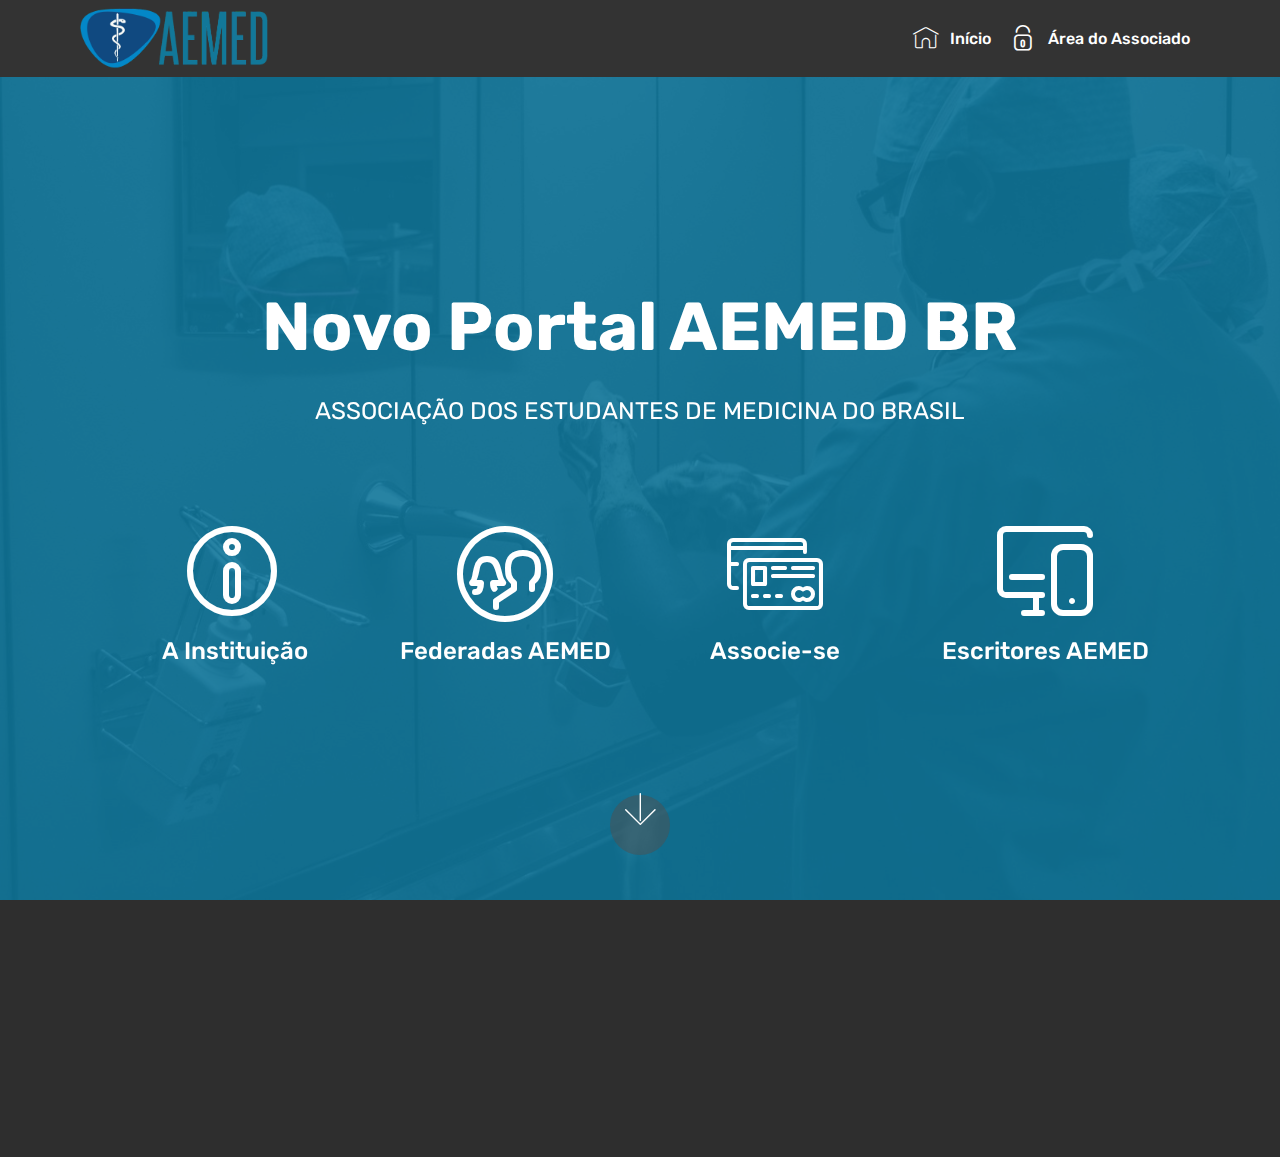
<file: index.html>
<!DOCTYPE html>
<html >
<head>
  <!-- Site made with Mobirise Website Builder v4.6.3, https://mobirise.com -->
  <meta charset="UTF-8">
  <meta http-equiv="X-UA-Compatible" content="IE=edge">
  <meta name="generator" content="Mobirise v4.6.3, mobirise.com">
  <meta name="viewport" content="width=device-width, initial-scale=1, minimum-scale=1">
  <link rel="shortcut icon" href="assets/images/aemed-limpa-com-smbolo.fw-989x320.png" type="image/x-icon">
  <meta name="description" content="">
  <title>Home</title>
  <link rel="stylesheet" href="assets/web/assets/mobirise-icons-bold/mobirise-icons-bold.css">
  <link rel="stylesheet" href="assets/web/assets/mobirise-icons/mobirise-icons.css">
  <link rel="stylesheet" href="assets/tether/tether.min.css">
  <link rel="stylesheet" href="assets/bootstrap/css/bootstrap.min.css">
  <link rel="stylesheet" href="assets/bootstrap/css/bootstrap-grid.min.css">
  <link rel="stylesheet" href="assets/bootstrap/css/bootstrap-reboot.min.css">
  <link rel="stylesheet" href="assets/dropdown/css/style.css">
  <link rel="stylesheet" href="assets/socicon/css/styles.css">
  <link rel="stylesheet" href="assets/animatecss/animate.min.css">
  <link rel="stylesheet" href="assets/theme/css/style.css">
  <link rel="stylesheet" href="assets/mobirise/css/mbr-additional.css" type="text/css">
  
  
  
</head>
<body>
  <section class="menu cid-qImWI4SPfV" once="menu" id="menu1-e">

    

    <nav class="navbar navbar-expand beta-menu navbar-dropdown align-items-center navbar-fixed-top navbar-toggleable-sm">
        <button class="navbar-toggler navbar-toggler-right" type="button" data-toggle="collapse" data-target="#navbarSupportedContent" aria-controls="navbarSupportedContent" aria-expanded="false" aria-label="Toggle navigation">
            <div class="hamburger">
                <span></span>
                <span></span>
                <span></span>
                <span></span>
            </div>
        </button>
        <div class="menu-logo">
            <div class="navbar-brand">
                <span class="navbar-logo">
                    
                         <img src="assets/images/aemed-limpa-com-smbolo.fw-989x320.png" alt="" title="" style="height: 3.8rem;">
                    
                </span>
                <span class="navbar-caption-wrap"><a class="navbar-caption text-white display-4" href="https://mobirise.com"></a></span>
            </div>
        </div>
        <div class="collapse navbar-collapse" id="navbarSupportedContent">
            <ul class="navbar-nav nav-dropdown nav-right" data-app-modern-menu="true"><li class="nav-item">
                    <a class="nav-link link text-white display-4" href="index.html">
                        <span class="mbri-home mbr-iconfont mbr-iconfont-btn"></span>
                        Início</a>
                </li>
                <li class="nav-item">
                    <a class="nav-link link text-white display-4" href="https://mobirise.com"><span class="mbrib-lock mbr-iconfont mbr-iconfont-btn"></span>
                        
                        Área do Associado</a>
                </li></ul>
            
        </div>
    </nav>
</section>

<section class="engine"><a href="https://mobirise.ws/d">best website software</a></section><section class="header12 cid-qInjho4XPg mbr-fullscreen mbr-parallax-background" id="header12-i">

    

    <div class="mbr-overlay" style="opacity: 0.9; background-color: rgb(15, 118, 153);">
    </div>

    <div class="container  ">
            <div class="media-container">
                <div class="col-md-12 align-center">
                    <h1 class="mbr-section-title pb-3 mbr-white mbr-bold mbr-fonts-style display-1"><br>Novo Portal AEMED BR</h1>
                    <p class="mbr-text pb-3 mbr-white mbr-fonts-style display-5">
                        ASSOCIAÇÃO DOS ESTUDANTES DE MEDICINA DO BRASIL</p>
                    

                    <div class="icons-media-container mbr-white">
                        <div class="card col-12 col-md-6 col-lg-3">
                            <div class="icon-block">
                            <a href="page1.html">
                                <span class="mbr-iconfont mbrib-info"></span>
                            </a>
                            </div>
                            <h5 class="mbr-fonts-style display-5">A Instituição</h5>
                        </div>

                        <div class="card col-12 col-md-6 col-lg-3">
                            <div class="icon-block">
                                <a href="https://mobirise.com/">
                                    <span class="mbr-iconfont mbrib-users"></span>
                                </a>
                            </div>
                            <h5 class="mbr-fonts-style display-5">Federadas AEMED</h5>
                        </div>

                        <div class="card col-12 col-md-6 col-lg-3">
                            <div class="icon-block">
                                <a href="https://mobirise.com/">
                                    <span class="mbr-iconfont mbri-credit-card"></span>
                                </a>
                            </div>
                            <h5 class="mbr-fonts-style display-5">
                                Associe-se</h5>
                        </div>

                        <div class="card col-12 col-md-6 col-lg-3">
                            <div class="icon-block">
                                <a href="https://mobirise.com/">
                                    <span class="mbr-iconfont mbrib-responsive"></span>
                                </a>
                            </div>
                            <h5 class="mbr-fonts-style display-5">Escritores AEMED</h5>
                        </div>
                    </div>
                </div>
            </div>
    </div>

    <div class="mbr-arrow hidden-sm-down" aria-hidden="true">
        <a href="#next">
            <i class="mbri-down mbr-iconfont"></i>
        </a>
    </div>
</section>

<section class="cid-qImWIbN5Cv" id="footer1-g">

    

    

    <div class="container">
        <div class="media-container-row content text-white">
            <div class="col-12 col-md-3">
                <div class="media-wrap">
                    <a href="https://mobirise.com/">
                        <img src="assets/images/logoredu2-259x192.png" alt="Mobirise" title="">
                    </a>
                </div>
            </div>
            <div class="col-12 col-md-3 mbr-fonts-style display-7">
                <h5 class="pb-3">
                    Endereço</h5>
                <p class="mbr-text">Rua São Carlos do Pinhal, 324 - Bela Vista
<br>São Paulo/SP - CEP 01333-903</p>
            </div>
            <div class="col-12 col-md-3 mbr-fonts-style display-7">
                <h5 class="pb-3">
                    Contacts
                </h5>
                <p class="mbr-text">
                    Email: contato@aemed.org.br<br></p>
            </div>
            <div class="col-12 col-md-3 mbr-fonts-style display-7">
                <h5 class="pb-3">
                    Links
                </h5>
                <p class="mbr-text"><a class="text-primary" href="http://amb.org.br" target="_blank">Associação Médica Brasileira</a><br></p>
            </div>
        </div>
        
    </div>
</section>


  <script src="assets/web/assets/jquery/jquery.min.js"></script>
  <script src="assets/popper/popper.min.js"></script>
  <script src="assets/tether/tether.min.js"></script>
  <script src="assets/bootstrap/js/bootstrap.min.js"></script>
  <script src="assets/dropdown/js/script.min.js"></script>
  <script src="assets/viewportchecker/jquery.viewportchecker.js"></script>
  <script src="assets/parallax/jarallax.min.js"></script>
  <script src="assets/smoothscroll/smooth-scroll.js"></script>
  <script src="assets/touchswipe/jquery.touch-swipe.min.js"></script>
  <script src="assets/theme/js/script.js"></script>
  
  
 <div id="scrollToTop" class="scrollToTop mbr-arrow-up"><a style="text-align: center;"><i></i></a></div>
    <input name="animation" type="hidden">
  </body>
</html>
</file>
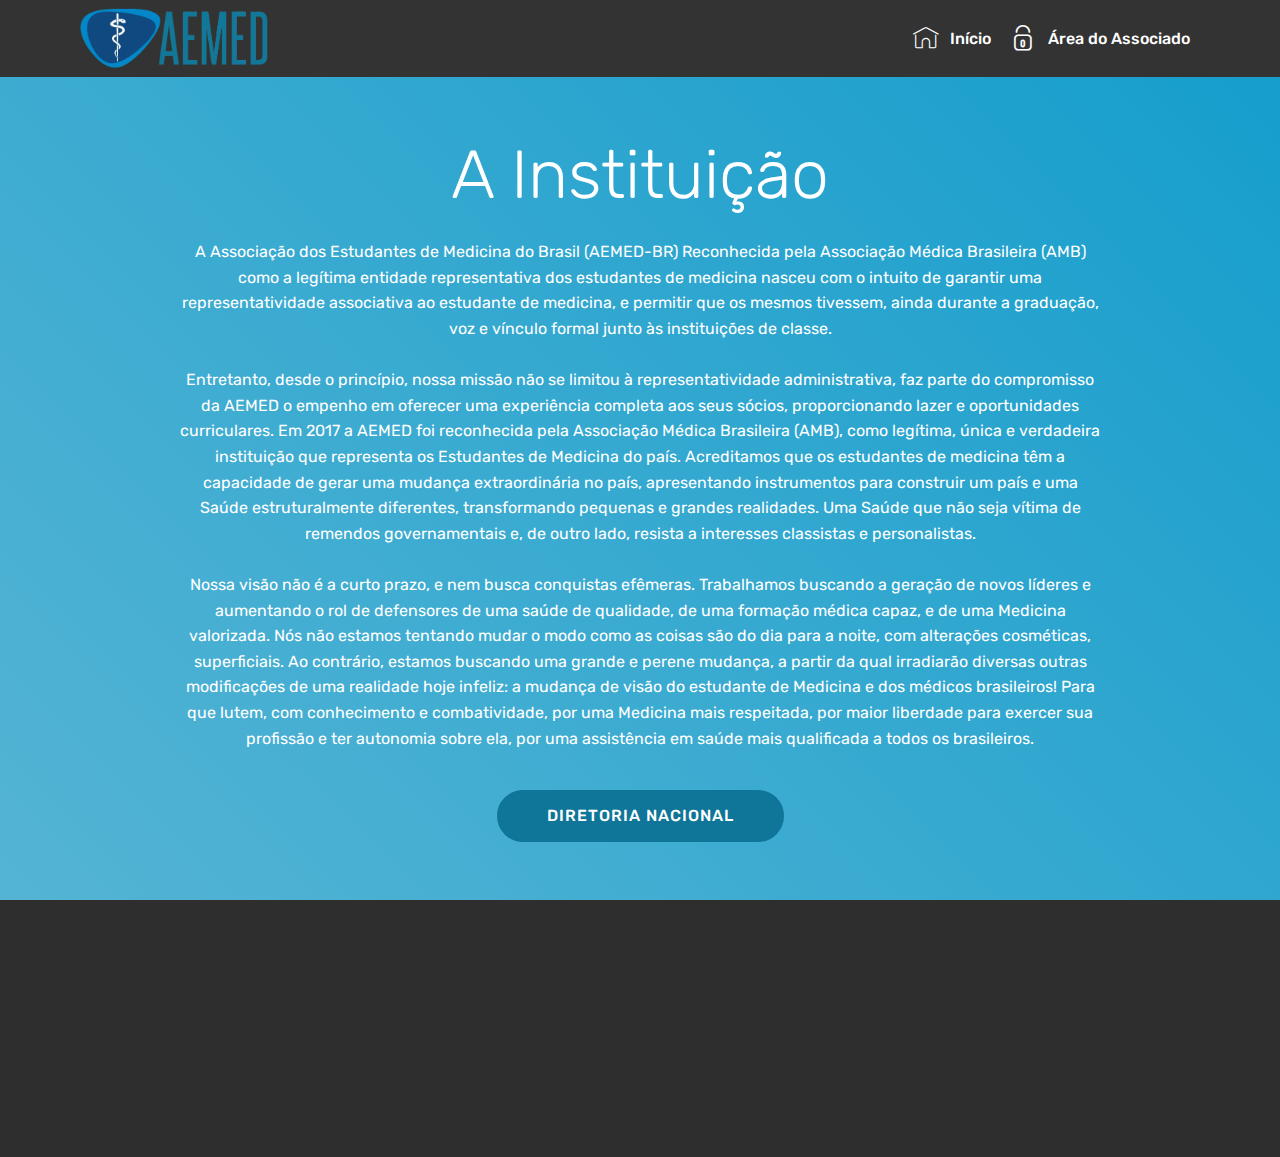
<file: page1.html>
<!DOCTYPE html>
<html >
<head>
  <!-- Site made with Mobirise Website Builder v4.6.3, https://mobirise.com -->
  <meta charset="UTF-8">
  <meta http-equiv="X-UA-Compatible" content="IE=edge">
  <meta name="generator" content="Mobirise v4.6.3, mobirise.com">
  <meta name="viewport" content="width=device-width, initial-scale=1, minimum-scale=1">
  <link rel="shortcut icon" href="assets/images/aemed-limpa-com-smbolo.fw-989x320.png" type="image/x-icon">
  <meta name="description" content="Web Site Generator Description">
  <title>A Instituição</title>
  <link rel="stylesheet" href="assets/web/assets/mobirise-icons-bold/mobirise-icons-bold.css">
  <link rel="stylesheet" href="assets/web/assets/mobirise-icons/mobirise-icons.css">
  <link rel="stylesheet" href="assets/tether/tether.min.css">
  <link rel="stylesheet" href="assets/bootstrap/css/bootstrap.min.css">
  <link rel="stylesheet" href="assets/bootstrap/css/bootstrap-grid.min.css">
  <link rel="stylesheet" href="assets/bootstrap/css/bootstrap-reboot.min.css">
  <link rel="stylesheet" href="assets/socicon/css/styles.css">
  <link rel="stylesheet" href="assets/animatecss/animate.min.css">
  <link rel="stylesheet" href="assets/dropdown/css/style.css">
  <link rel="stylesheet" href="assets/theme/css/style.css">
  <link rel="stylesheet" href="assets/mobirise/css/mbr-additional.css" type="text/css">
  
  
  
</head>
<body>
  <section class="menu cid-qImWI4SPfV" once="menu" id="menu1-k">

    

    <nav class="navbar navbar-expand beta-menu navbar-dropdown align-items-center navbar-fixed-top navbar-toggleable-sm">
        <button class="navbar-toggler navbar-toggler-right" type="button" data-toggle="collapse" data-target="#navbarSupportedContent" aria-controls="navbarSupportedContent" aria-expanded="false" aria-label="Toggle navigation">
            <div class="hamburger">
                <span></span>
                <span></span>
                <span></span>
                <span></span>
            </div>
        </button>
        <div class="menu-logo">
            <div class="navbar-brand">
                <span class="navbar-logo">
                    
                         <img src="assets/images/aemed-limpa-com-smbolo.fw-989x320.png" alt="" title="" style="height: 3.8rem;">
                    
                </span>
                <span class="navbar-caption-wrap"><a class="navbar-caption text-white display-4" href="https://mobirise.com"></a></span>
            </div>
        </div>
        <div class="collapse navbar-collapse" id="navbarSupportedContent">
            <ul class="navbar-nav nav-dropdown nav-right" data-app-modern-menu="true"><li class="nav-item">
                    <a class="nav-link link text-white display-4" href="index.html">
                        <span class="mbri-home mbr-iconfont mbr-iconfont-btn"></span>
                        Início</a>
                </li>
                <li class="nav-item">
                    <a class="nav-link link text-white display-4" href="https://mobirise.com"><span class="mbrib-lock mbr-iconfont mbr-iconfont-btn"></span>
                        
                        Área do Associado</a>
                </li></ul>
            
        </div>
    </nav>
</section>

<section class="engine"><a href="https://mobirise.ws/f">easy site creator</a></section><section class="header5 cid-qIntJRqUet mbr-fullscreen" id="header5-l">

    

    
    <div class="container">
        <div class="row justify-content-center">
            <div class="mbr-white col-md-10">
                <h1 class="mbr-section-title align-center pb-3 mbr-fonts-style display-1">
                    <br>A Instituição</h1>
                <p class="mbr-text align-center display-5 pb-3 mbr-fonts-style display-7">
                   A Associação dos Estudantes de Medicina do Brasil (AEMED-BR) Reconhecida pela Associação Médica Brasileira (AMB) como a legítima entidade representativa dos estudantes de medicina nasceu com o intuito de garantir uma representatividade associativa ao estudante de medicina, e permitir que os mesmos tivessem, ainda durante a graduação, voz e vínculo formal junto às instituições de classe.<br><br>Entretanto, desde o princípio, nossa missão não se limitou à representatividade administrativa, faz parte do compromisso da AEMED o empenho em oferecer uma experiência completa aos seus sócios, proporcionando lazer e oportunidades curriculares. Em 2017 a AEMED foi reconhecida pela Associação Médica Brasileira (AMB), como legítima, única e verdadeira instituição que representa os Estudantes de Medicina do país. Acreditamos que os estudantes de medicina têm a capacidade de gerar uma mudança extraordinária no país, apresentando instrumentos para construir um país e uma Saúde estruturalmente diferentes, transformando pequenas e grandes realidades. Uma Saúde que não seja vítima de remendos governamentais e, de outro lado, resista a interesses classistas e personalistas. <br><br>Nossa visão não é a curto prazo, e nem busca conquistas efêmeras.  Trabalhamos buscando a geração de novos líderes e aumentando o rol de defensores de uma saúde de qualidade, de uma formação médica capaz, e de uma Medicina valorizada. Nós não estamos tentando mudar o modo como as coisas são do dia para a noite, com alterações cosméticas, superficiais. Ao contrário, estamos buscando uma grande e perene mudança, a partir da qual irradiarão diversas outras modificações de uma realidade hoje infeliz: a mudança de visão do estudante de Medicina e dos médicos brasileiros! Para que lutem, com conhecimento e combatividade, por uma Medicina mais respeitada, por maior liberdade para exercer sua profissão e ter autonomia sobre ela, por uma assistência em saúde mais qualificada a todos os brasileiros.<br></p>
                <div class="mbr-section-btn align-center"><a class="btn btn-md btn-primary display-4" href="https://mobirise.com">DIRETORIA NACIONAL</a></div>
            </div>
        </div>
    </div>

    
</section>

<section class="cid-qIE6awC7tS" id="footer1-x">

    

    

    <div class="container">
        <div class="media-container-row content text-white">
            <div class="col-12 col-md-3">
                <div class="media-wrap">
                    <a href="https://mobirise.com/">
                        <img src="assets/images/logoredu2-259x192.png" alt="Mobirise" title="">
                    </a>
                </div>
            </div>
            <div class="col-12 col-md-3 mbr-fonts-style display-7">
                <h5 class="pb-3">
                    Endereço</h5>
                <p class="mbr-text">
                    12Rua São Carlos do Pinhal, 324 - Bela Vista
<br>São Paulo/SP - CEP 01333-903</p>
            </div>
            <div class="col-12 col-md-3 mbr-fonts-style display-7">
                <h5 class="pb-3">
                    Contacts
                </h5>
                <p class="mbr-text">
                    Email: contato@aemed.org.br<br></p>
            </div>
            <div class="col-12 col-md-3 mbr-fonts-style display-7">
                <h5 class="pb-3">
                    Links
                </h5>
                <p class="mbr-text">
                    <a class="text-primary" href="https://mobirise.com/">Website builder</a>
                    <br><a class="text-primary" href="https://mobirise.com/mobirise-free-win.zip">Download for Windows</a>
                    <br><a class="text-primary" href="https://mobirise.com/mobirise-free-mac.zip">Download for Mac</a>
                </p>
            </div>
        </div>
        
    </div>
</section>


  <script src="assets/web/assets/jquery/jquery.min.js"></script>
  <script src="assets/popper/popper.min.js"></script>
  <script src="assets/tether/tether.min.js"></script>
  <script src="assets/bootstrap/js/bootstrap.min.js"></script>
  <script src="assets/touchswipe/jquery.touch-swipe.min.js"></script>
  <script src="assets/viewportchecker/jquery.viewportchecker.js"></script>
  <script src="assets/smoothscroll/smooth-scroll.js"></script>
  <script src="assets/dropdown/js/script.min.js"></script>
  <script src="assets/theme/js/script.js"></script>
  
  
 <div id="scrollToTop" class="scrollToTop mbr-arrow-up"><a style="text-align: center;"><i></i></a></div>
    <input name="animation" type="hidden">
  </body>
</html>
</file>
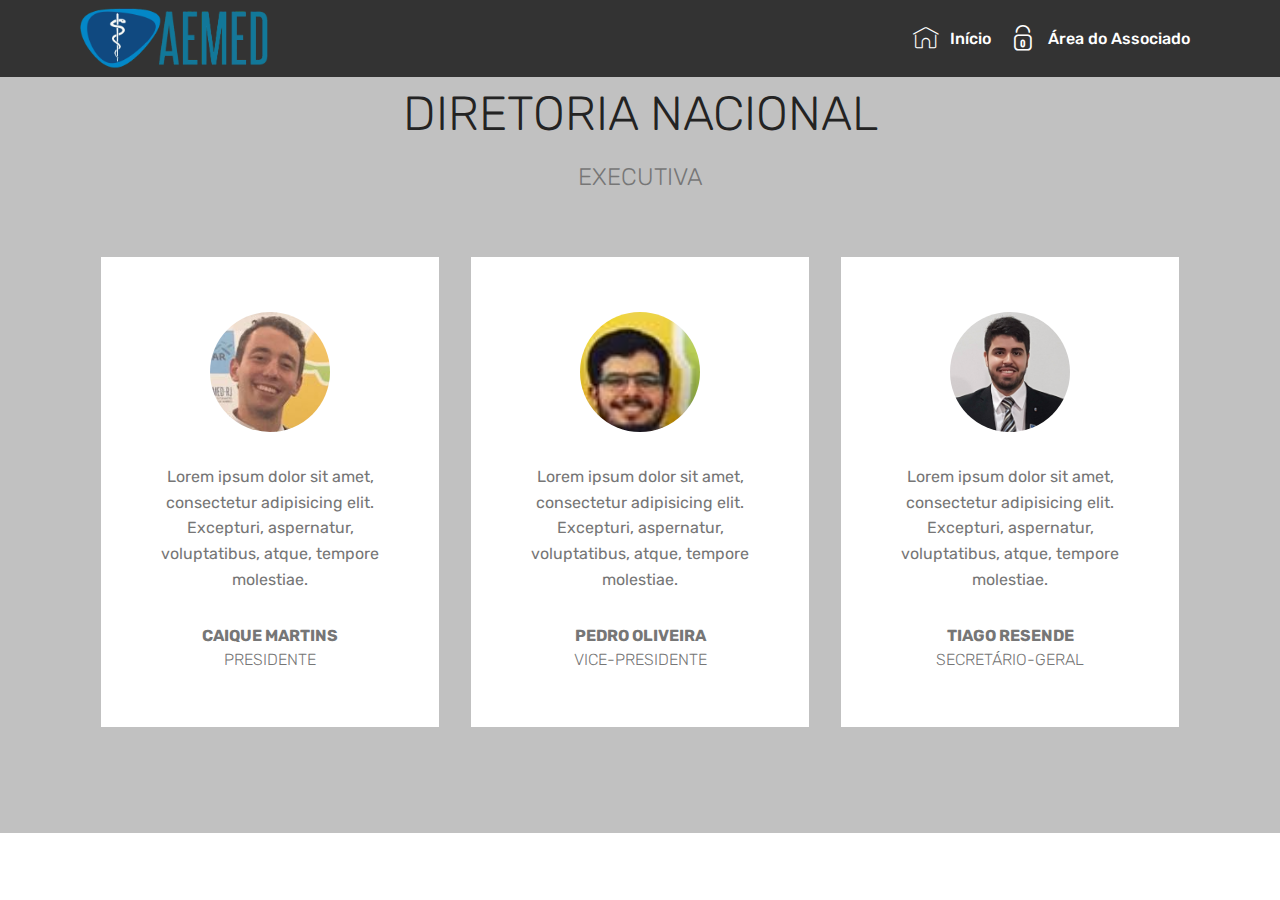
<file: page2.html>
<!DOCTYPE html>
<html >
<head>
  <!-- Site made with Mobirise Website Builder v4.6.3, https://mobirise.com -->
  <meta charset="UTF-8">
  <meta http-equiv="X-UA-Compatible" content="IE=edge">
  <meta name="generator" content="Mobirise v4.6.3, mobirise.com">
  <meta name="viewport" content="width=device-width, initial-scale=1, minimum-scale=1">
  <link rel="shortcut icon" href="assets/images/aemed-limpa-com-smbolo.fw-989x320.png" type="image/x-icon">
  <meta name="description" content="Web Page Creator Description">
  <title>Diretoria Nacional</title>
  <link rel="stylesheet" href="assets/web/assets/mobirise-icons-bold/mobirise-icons-bold.css">
  <link rel="stylesheet" href="assets/web/assets/mobirise-icons/mobirise-icons.css">
  <link rel="stylesheet" href="assets/tether/tether.min.css">
  <link rel="stylesheet" href="assets/bootstrap/css/bootstrap.min.css">
  <link rel="stylesheet" href="assets/bootstrap/css/bootstrap-grid.min.css">
  <link rel="stylesheet" href="assets/bootstrap/css/bootstrap-reboot.min.css">
  <link rel="stylesheet" href="assets/animatecss/animate.min.css">
  <link rel="stylesheet" href="assets/dropdown/css/style.css">
  <link rel="stylesheet" href="assets/theme/css/style.css">
  <link rel="stylesheet" href="assets/mobirise/css/mbr-additional.css" type="text/css">
  
  
  
</head>
<body>
  <section class="menu cid-qImWI4SPfV" once="menu" id="menu1-m">

    

    <nav class="navbar navbar-expand beta-menu navbar-dropdown align-items-center navbar-fixed-top navbar-toggleable-sm">
        <button class="navbar-toggler navbar-toggler-right" type="button" data-toggle="collapse" data-target="#navbarSupportedContent" aria-controls="navbarSupportedContent" aria-expanded="false" aria-label="Toggle navigation">
            <div class="hamburger">
                <span></span>
                <span></span>
                <span></span>
                <span></span>
            </div>
        </button>
        <div class="menu-logo">
            <div class="navbar-brand">
                <span class="navbar-logo">
                    
                         <img src="assets/images/aemed-limpa-com-smbolo.fw-989x320.png" alt="" title="" style="height: 3.8rem;">
                    
                </span>
                <span class="navbar-caption-wrap"><a class="navbar-caption text-white display-4" href="https://mobirise.com"></a></span>
            </div>
        </div>
        <div class="collapse navbar-collapse" id="navbarSupportedContent">
            <ul class="navbar-nav nav-dropdown nav-right" data-app-modern-menu="true"><li class="nav-item">
                    <a class="nav-link link text-white display-4" href="index.html">
                        <span class="mbri-home mbr-iconfont mbr-iconfont-btn"></span>
                        Início</a>
                </li>
                <li class="nav-item">
                    <a class="nav-link link text-white display-4" href="https://mobirise.com"><span class="mbrib-lock mbr-iconfont mbr-iconfont-btn"></span>
                        
                        Área do Associado</a>
                </li></ul>
            
        </div>
    </nav>
</section>

<section class="engine"><a href="https://mobirise.ws/a">best free website builder</a></section><section class="testimonials1 cid-qInwzyqWoz" id="testimonials1-o">

    

    
    <div class="container">
        <div class="media-container-row">
            <div class="title col-12 align-center">
                <h2 class="pb-3 mbr-fonts-style display-2">DIRETORIA NACIONAL</h2>
                <h3 class="mbr-section-subtitle mbr-light pb-3 mbr-fonts-style display-5">
                    EXECUTIVA</h3>
            </div>
        </div>
    </div>

    <div class="container pt-3 mt-2">
        <div class="media-container-row">
            <div class="mbr-testimonial p-3 align-center col-12 col-md-6 col-lg-4">
                <div class="panel-item p-3">
                    <div class="card-block">
                        <div class="testimonial-photo">
                            <img src="assets/images/whatsapp-image-2017-10-29-at-15.58.55-1280x960.jpg" alt="" title="">
                        </div>
                        <p class="mbr-text mbr-fonts-style display-7">
                           Lorem ipsum dolor sit amet, consectetur adipisicing elit. Excepturi, aspernatur, voluptatibus, atque, tempore molestiae.
                        </p>
                    </div>
                    <div class="card-footer">
                        <div class="mbr-author-name mbr-bold mbr-fonts-style display-7">
                             CAIQUE MARTINS</div>
                        <small class="mbr-author-desc mbr-italic mbr-light mbr-fonts-style display-7">
                               PRESIDENTE</small>
                    </div>
                </div>
            </div>

            <div class="mbr-testimonial p-3 align-center col-12 col-md-6 col-lg-4">
                <div class="panel-item p-3">
                    <div class="card-block">
                        <div class="testimonial-photo">
                            <img src="assets/images/posse-aemed-br-960x674.jpg" alt="" title="">
                        </div>
                        <p class="mbr-text mbr-fonts-style display-7">
                           Lorem ipsum dolor sit amet, consectetur adipisicing elit. Excepturi, aspernatur, voluptatibus, atque, tempore molestiae.
                        </p>
                    </div>
                    <div class="card-footer">
                        <div class="mbr-author-name mbr-bold mbr-fonts-style display-7">
                             PEDRO OLIVEIRA</div>
                        <small class="mbr-author-desc mbr-italic mbr-light mbr-fonts-style display-7">
                               VICE-PRESIDENTE</small>
                    </div>
                </div>
            </div>

            <div class="mbr-testimonial p-3 align-center col-12 col-md-6 col-lg-4">
                <div class="panel-item p-3">
                    <div class="card-block">
                        <div class="testimonial-photo">
                            <img src="assets/images/fb-img-1515171894877-tiago-resende-1424x1440.jpg" alt="" title="">
                        </div>
                        <p class="mbr-text mbr-fonts-style display-7">
                           Lorem ipsum dolor sit amet, consectetur adipisicing elit. Excepturi, aspernatur, voluptatibus, atque, tempore molestiae.
                        </p>
                    </div>
                    <div class="card-footer">
                        <div class="mbr-author-name mbr-bold mbr-fonts-style display-7">
                             TIAGO RESENDE</div>
                        <small class="mbr-author-desc mbr-italic mbr-light mbr-fonts-style display-7">
                               SECRETÁRIO-GERAL</small>
                    </div>
                </div>
            </div>

            

            

            
        </div>
    </div>   
</section>


  <script src="assets/web/assets/jquery/jquery.min.js"></script>
  <script src="assets/tether/tether.min.js"></script>
  <script src="assets/popper/popper.min.js"></script>
  <script src="assets/bootstrap/js/bootstrap.min.js"></script>
  <script src="assets/smoothscroll/smooth-scroll.js"></script>
  <script src="assets/touchswipe/jquery.touch-swipe.min.js"></script>
  <script src="assets/viewportchecker/jquery.viewportchecker.js"></script>
  <script src="assets/dropdown/js/script.min.js"></script>
  <script src="assets/theme/js/script.js"></script>
  
  
 <div id="scrollToTop" class="scrollToTop mbr-arrow-up"><a style="text-align: center;"><i></i></a></div>
    <input name="animation" type="hidden">
  </body>
</html>
</file>
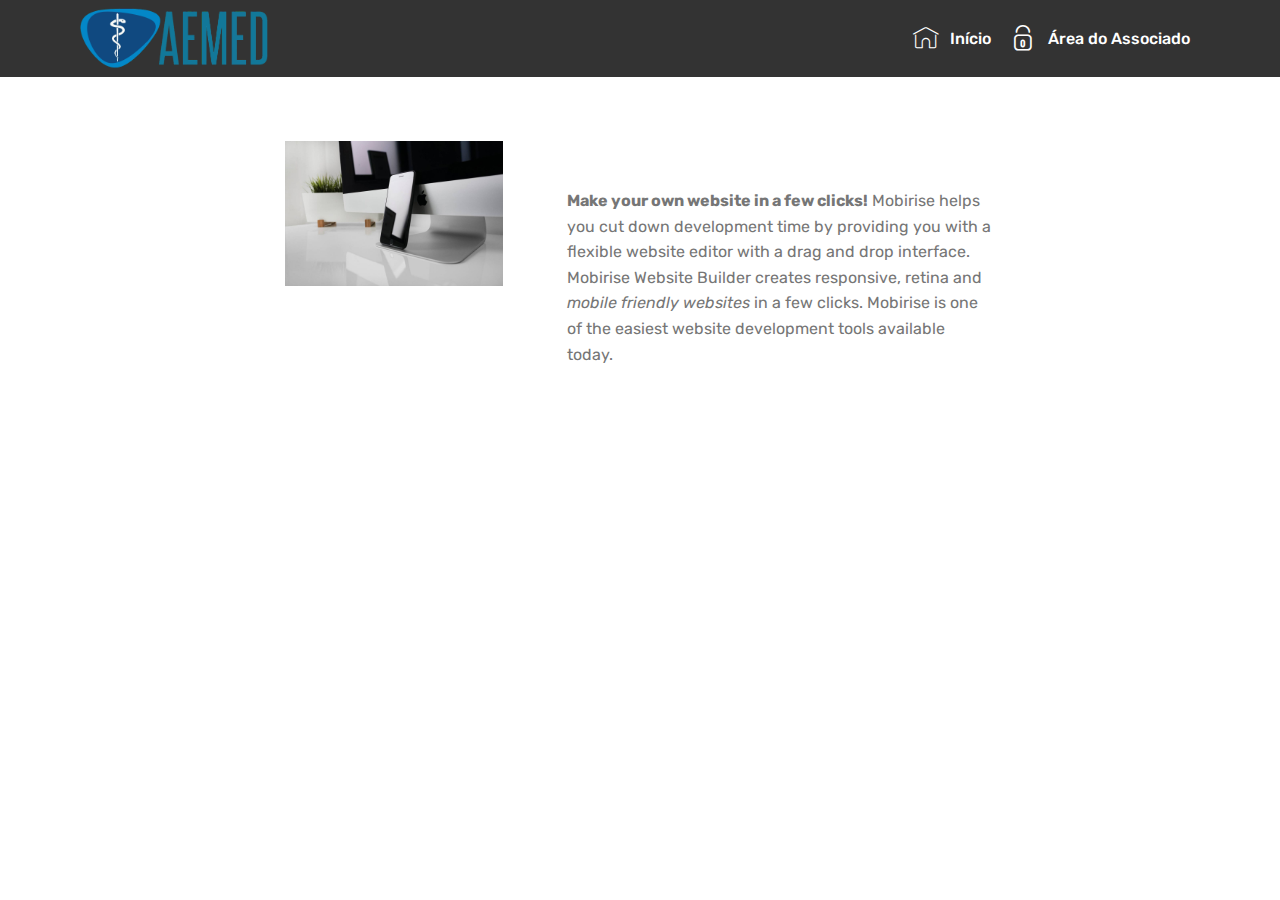
<file: page3.html>
<!DOCTYPE html>
<html >
<head>
  <!-- Site made with Mobirise Website Builder v4.6.3, https://mobirise.com -->
  <meta charset="UTF-8">
  <meta http-equiv="X-UA-Compatible" content="IE=edge">
  <meta name="generator" content="Mobirise v4.6.3, mobirise.com">
  <meta name="viewport" content="width=device-width, initial-scale=1, minimum-scale=1">
  <link rel="shortcut icon" href="assets/images/aemed-limpa-com-smbolo.fw-989x320.png" type="image/x-icon">
  <meta name="description" content="Website Creator Description">
  <title>Federadas</title>
  <link rel="stylesheet" href="assets/web/assets/mobirise-icons-bold/mobirise-icons-bold.css">
  <link rel="stylesheet" href="assets/web/assets/mobirise-icons/mobirise-icons.css">
  <link rel="stylesheet" href="assets/tether/tether.min.css">
  <link rel="stylesheet" href="assets/bootstrap/css/bootstrap.min.css">
  <link rel="stylesheet" href="assets/bootstrap/css/bootstrap-grid.min.css">
  <link rel="stylesheet" href="assets/bootstrap/css/bootstrap-reboot.min.css">
  <link rel="stylesheet" href="assets/animatecss/animate.min.css">
  <link rel="stylesheet" href="assets/dropdown/css/style.css">
  <link rel="stylesheet" href="assets/theme/css/style.css">
  <link rel="stylesheet" href="assets/mobirise/css/mbr-additional.css" type="text/css">
  
  
  
</head>
<body>
  <section class="menu cid-qImWI4SPfV" once="menu" id="menu1-p">

    

    <nav class="navbar navbar-expand beta-menu navbar-dropdown align-items-center navbar-fixed-top navbar-toggleable-sm">
        <button class="navbar-toggler navbar-toggler-right" type="button" data-toggle="collapse" data-target="#navbarSupportedContent" aria-controls="navbarSupportedContent" aria-expanded="false" aria-label="Toggle navigation">
            <div class="hamburger">
                <span></span>
                <span></span>
                <span></span>
                <span></span>
            </div>
        </button>
        <div class="menu-logo">
            <div class="navbar-brand">
                <span class="navbar-logo">
                    
                         <img src="assets/images/aemed-limpa-com-smbolo.fw-989x320.png" alt="" title="" style="height: 3.8rem;">
                    
                </span>
                <span class="navbar-caption-wrap"><a class="navbar-caption text-white display-4" href="https://mobirise.com"></a></span>
            </div>
        </div>
        <div class="collapse navbar-collapse" id="navbarSupportedContent">
            <ul class="navbar-nav nav-dropdown nav-right" data-app-modern-menu="true"><li class="nav-item">
                    <a class="nav-link link text-white display-4" href="index.html">
                        <span class="mbri-home mbr-iconfont mbr-iconfont-btn"></span>
                        Início</a>
                </li>
                <li class="nav-item">
                    <a class="nav-link link text-white display-4" href="https://mobirise.com"><span class="mbrib-lock mbr-iconfont mbr-iconfont-btn"></span>
                        
                        Área do Associado</a>
                </li></ul>
            
        </div>
    </nav>
</section>

<section class="engine"><a href="https://mobirise.ws/e">best web development software</a></section><section class="mbr-section content6 cid-qInACUPO2p" id="content6-w">
    
     
    
    <div class="container">
        <div class="media-container-row">
            <div class="col-12 col-md-8">
                <div class="media-container-row">
                    <div class="mbr-figure" style="width: 60%;">
                      <img src="assets/images/01.jpg" alt="Mobirise">  
                    </div>
                    <div class="media-content">
                        <div class="mbr-section-text">
                            <p class="mbr-text mb-0 mbr-fonts-style display-7">
                               <strong><br></strong><strong><br></strong><br><br><br><strong>Make your own website in a few clicks!</strong> Mobirise helps you cut down development time by providing you with a flexible website editor with a drag and drop interface. Mobirise Website Builder creates responsive, retina and <em>mobile friendly websites</em> in a few clicks. Mobirise is one of the easiest website development tools available today.
                            </p>
                        </div>
                    </div>
                </div>
            </div>
        </div>
    </div>
</section>


  <script src="assets/web/assets/jquery/jquery.min.js"></script>
  <script src="assets/tether/tether.min.js"></script>
  <script src="assets/popper/popper.min.js"></script>
  <script src="assets/bootstrap/js/bootstrap.min.js"></script>
  <script src="assets/smoothscroll/smooth-scroll.js"></script>
  <script src="assets/touchswipe/jquery.touch-swipe.min.js"></script>
  <script src="assets/viewportchecker/jquery.viewportchecker.js"></script>
  <script src="assets/dropdown/js/script.min.js"></script>
  <script src="assets/theme/js/script.js"></script>
  
  
 <div id="scrollToTop" class="scrollToTop mbr-arrow-up"><a style="text-align: center;"><i></i></a></div>
    <input name="animation" type="hidden">
  </body>
</html>
</file>
<file: assets/web/assets/mobirise-icons-bold/mobirise-icons-bold.css>
@font-face {
  font-family: 'mobirise-icons-bold';
  src:  url('mobirise-icons-bold.eot?m1l4yr');
  src:  url('mobirise-icons-bold.eot?m1l4yr#iefix') format('embedded-opentype'),
    url('mobirise-icons-bold.ttf?m1l4yr') format('truetype'),
    url('mobirise-icons-bold.woff?m1l4yr') format('woff'),
    url('mobirise-icons-bold.svg?m1l4yr#mobirise-icons-bold') format('svg');
  font-weight: normal;
  font-style: normal;
}

[class^="mbrib-"], [class*="mbrib-"] {
  /* use !important to prevent issues with browser extensions that change fonts */
  font-family: 'mobirise-icons-bold' !important;
  speak: none;
  font-style: normal;
  font-weight: normal;
  font-variant: normal;
  text-transform: none;
  line-height: 1;

  /* Better Font Rendering =========== */
  -webkit-font-smoothing: antialiased;
  -moz-osx-font-smoothing: grayscale;
}

.mbrib-add-submenu:before {
  content: "\e900";
}
.mbrib-alert:before {
  content: "\e901";
}
.mbrib-align-center:before {
  content: "\e902";
}
.mbrib-align-justify:before {
  content: "\e903";
}
.mbrib-align-left:before {
  content: "\e904";
}
.mbrib-align-right:before {
  content: "\e905";
}
.mbrib-android:before {
  content: "\e906";
}
.mbrib-apple:before {
  content: "\e907";
}
.mbrib-arrow-down:before {
  content: "\e908";
}
.mbrib-arrow-next:before {
  content: "\e909";
}
.mbrib-arrow-prev:before {
  content: "\e90a";
}
.mbrib-arrow-up:before {
  content: "\e90b";
}
.mbrib-bold:before {
  content: "\e90c";
}
.mbrib-bookmark:before {
  content: "\e90d";
}
.mbrib-bootstrap:before {
  content: "\e90e";
}
.mbrib-briefcase:before {
  content: "\e90f";
}
.mbrib-browse:before {
  content: "\e910";
}
.mbrib-bulleted-list:before {
  content: "\e911";
}
.mbrib-calendar:before {
  content: "\e912";
}
.mbrib-camera:before {
  content: "\e913";
}
.mbrib-cart-add:before {
  content: "\e914";
}
.mbrib-cart-full:before {
  content: "\e915";
}
.mbrib-cash:before {
  content: "\e916";
}
.mbrib-change-style:before {
  content: "\e917";
}
.mbrib-chat:before {
  content: "\e918";
}
.mbrib-clock:before {
  content: "\e919";
}
.mbrib-close:before {
  content: "\e91a";
}
.mbrib-cloud:before {
  content: "\e91b";
}
.mbrib-code:before {
  content: "\e91c";
}
.mbrib-contact-form:before {
  content: "\e91d";
}
.mbrib-credit-card:before {
  content: "\e91e";
}
.mbrib-cursor-click:before {
  content: "\e91f";
}
.mbrib-cust-feedback:before {
  content: "\e920";
}
.mbrib-database:before {
  content: "\e921";
}
.mbrib-delivery:before {
  content: "\e922";
}
.mbrib-desktop:before {
  content: "\e923";
}
.mbrib-devices:before {
  content: "\e924";
}
.mbrib-down:before {
  content: "\e925";
}
.mbrib-download:before {
  content: "\e926";
}
.mbrib-drag-n-drop:before {
  content: "\e927";
}
.mbrib-drag-n-drop2:before {
  content: "\e928";
}
.mbrib-edit:before {
  content: "\e929";
}
.mbrib-edit2:before {
  content: "\e92a";
}
.mbrib-error:before {
  content: "\e92b";
}
.mbrib-extension:before {
  content: "\e92c";
}
.mbrib-features:before {
  content: "\e92d";
}
.mbrib-file:before {
  content: "\e92e";
}
.mbrib-flag:before {
  content: "\e92f";
}
.mbrib-folder:before {
  content: "\e930";
}
.mbrib-gift:before {
  content: "\e931";
}
.mbrib-github:before {
  content: "\e932";
}
.mbrib-globe-2:before {
  content: "\e933";
}
.mbrib-globe:before {
  content: "\e934";
}
.mbrib-growing-chart:before {
  content: "\e935";
}
.mbrib-hearth:before {
  content: "\e936";
}
.mbrib-help:before {
  content: "\e937";
}
.mbrib-home:before {
  content: "\e938";
}
.mbrib-hot-cup:before {
  content: "\e939";
}
.mbrib-idea:before {
  content: "\e93a";
}
.mbrib-image-gallery:before {
  content: "\e93b";
}
.mbrib-image-slider:before {
  content: "\e93c";
}
.mbrib-info:before {
  content: "\e93d";
}
.mbrib-italic:before {
  content: "\e93e";
}
.mbrib-key:before {
  content: "\e93f";
}
.mbrib-laptop:before {
  content: "\e940";
}
.mbrib-layers:before {
  content: "\e941";
}
.mbrib-left-right:before {
  content: "\e942";
}
.mbrib-left:before {
  content: "\e943";
}
.mbrib-letter:before {
  content: "\e944";
}
.mbrib-like:before {
  content: "\e945";
}
.mbrib-link:before {
  content: "\e946";
}
.mbrib-lock:before {
  content: "\e947";
}
.mbrib-login:before {
  content: "\e948";
}
.mbrib-logout:before {
  content: "\e949";
}
.mbrib-magic-stick:before {
  content: "\e94a";
}
.mbrib-map-pin:before {
  content: "\e94b";
}
.mbrib-menu:before {
  content: "\e94c";
}
.mbrib-mobile:before {
  content: "\e94d";
}
.mbrib-mobile2:before {
  content: "\e94e";
}
.mbrib-mobirise:before {
  content: "\e94f";
}
.mbrib-more-horizontal:before {
  content: "\e950";
}
.mbrib-more-vertical:before {
  content: "\e951";
}
.mbrib-music:before {
  content: "\e952";
}
.mbrib-new-file:before {
  content: "\e953";
}
.mbrib-numbered-list:before {
  content: "\e954";
}
.mbrib-opened-folder:before {
  content: "\e955";
}
.mbrib-pages:before {
  content: "\e956";
}
.mbrib-paper-plane:before {
  content: "\e957";
}
.mbrib-paperclip:before {
  content: "\e958";
}
.mbrib-photo:before {
  content: "\e959";
}
.mbrib-photos:before {
  content: "\e95a";
}
.mbrib-pin:before {
  content: "\e95b";
}
.mbrib-play:before {
  content: "\e95c";
}
.mbrib-plus:before {
  content: "\e95d";
}
.mbrib-preview:before {
  content: "\e95e";
}
.mbrib-print:before {
  content: "\e95f";
}
.mbrib-protect:before {
  content: "\e960";
}
.mbrib-question:before {
  content: "\e961";
}
.mbrib-quote-left:before {
  content: "\e962";
}
.mbrib-quote-right:before {
  content: "\e963";
}
.mbrib-redo:before {
  content: "\e964";
}
.mbrib-refresh:before {
  content: "\e965";
}
.mbrib-responsive:before {
  content: "\e966";
}
.mbrib-right:before {
  content: "\e967";
}
.mbrib-rocket:before {
  content: "\e968";
}
.mbrib-sad-face:before {
  content: "\e969";
}
.mbrib-sale:before {
  content: "\e96a";
}
.mbrib-save:before {
  content: "\e96b";
}
.mbrib-search:before {
  content: "\e96c";
}
.mbrib-setting:before {
  content: "\e96d";
}
.mbrib-setting2:before {
  content: "\e96e";
}
.mbrib-setting3:before {
  content: "\e96f";
}
.mbrib-share:before {
  content: "\e970";
}
.mbrib-shopping-bag:before {
  content: "\e971";
}
.mbrib-shopping-basket:before {
  content: "\e972";
}
.mbrib-shopping-cart:before {
  content: "\e973";
}
.mbrib-sites:before {
  content: "\e974";
}
.mbrib-smile-face:before {
  content: "\e975";
}
.mbrib-speed:before {
  content: "\e976";
}
.mbrib-star:before {
  content: "\e977";
}
.mbrib-success:before {
  content: "\e978";
}
.mbrib-sun:before {
  content: "\e979";
}
.mbrib-sun2:before {
  content: "\e97a";
}
.mbrib-tablet-vertical:before {
  content: "\e97b";
}
.mbrib-tablet:before {
  content: "\e97c";
}
.mbrib-target:before {
  content: "\e97d";
}
.mbrib-timer:before {
  content: "\e97e";
}
.mbrib-to-ftp:before {
  content: "\e97f";
}
.mbrib-to-local-drive:before {
  content: "\e980";
}
.mbrib-touch-swipe:before {
  content: "\e981";
}
.mbrib-touch:before {
  content: "\e982";
}
.mbrib-trash:before {
  content: "\e983";
}
.mbrib-underline:before {
  content: "\e984";
}
.mbrib-undo:before {
  content: "\e985";
}
.mbrib-unlink:before {
  content: "\e986";
}
.mbrib-unlock:before {
  content: "\e987";
}
.mbrib-up-down:before {
  content: "\e988";
}
.mbrib-up:before {
  content: "\e989";
}
.mbrib-update:before {
  content: "\e98a";
}
.mbrib-upload:before {
  content: "\e98b";
}
.mbrib-user:before {
  content: "\e98c";
}
.mbrib-user2:before {
  content: "\e98d";
}
.mbrib-users:before {
  content: "\e98e";
}
.mbrib-video-play:before {
  content: "\e98f";
}
.mbrib-video:before {
  content: "\e990";
}
.mbrib-watch:before {
  content: "\e991";
}
.mbrib-website-theme:before {
  content: "\e992";
}
.mbrib-wifi:before {
  content: "\e993";
}
.mbrib-windows:before {
  content: "\e994";
}
.mbrib-zoom-out:before {
  content: "\e995";
}
</file>
<file: assets/web/assets/mobirise-icons/mobirise-icons.css>
@font-face {
  font-family: 'MobiriseIcons';
  src:  url('mobirise-icons.eot?spat4u');
  src:  url('mobirise-icons.eot?spat4u#iefix') format('embedded-opentype'),
    url('mobirise-icons.ttf?spat4u') format('truetype'),
    url('mobirise-icons.woff?spat4u') format('woff'),
    url('mobirise-icons.svg?spat4u#MobiriseIcons') format('svg');
  font-weight: normal;
  font-style: normal;
}

[class^="mbri-"], [class*=" mbri-"] {
  /* use !important to prevent issues with browser extensions that change fonts */
  font-family: MobiriseIcons !important;
  speak: none;
  font-style: normal;
  font-weight: normal;
  font-variant: normal;
  text-transform: none;
  line-height: 1;

  /* Better Font Rendering =========== */
  -webkit-font-smoothing: antialiased;
  -moz-osx-font-smoothing: grayscale;
}

.mbri-add-submenu:before {
  content: "\e900";
}
.mbri-alert:before {
  content: "\e901";
}
.mbri-align-center:before {
  content: "\e902";
}
.mbri-align-justify:before {
  content: "\e903";
}
.mbri-align-left:before {
  content: "\e904";
}
.mbri-align-right:before {
  content: "\e905";
}
.mbri-android:before {
  content: "\e906";
}
.mbri-apple:before {
  content: "\e907";
}
.mbri-arrow-down:before {
  content: "\e908";
}
.mbri-arrow-next:before {
  content: "\e909";
}
.mbri-arrow-prev:before {
  content: "\e90a";
}
.mbri-arrow-up:before {
  content: "\e90b";
}
.mbri-bold:before {
  content: "\e90c";
}
.mbri-bookmark:before {
  content: "\e90d";
}
.mbri-bootstrap:before {
  content: "\e90e";
}
.mbri-briefcase:before {
  content: "\e90f";
}
.mbri-browse:before {
  content: "\e910";
}
.mbri-bulleted-list:before {
  content: "\e911";
}
.mbri-calendar:before {
  content: "\e912";
}
.mbri-camera:before {
  content: "\e913";
}
.mbri-cart-add:before {
  content: "\e914";
}
.mbri-cart-full:before {
  content: "\e915";
}
.mbri-cash:before {
  content: "\e916";
}
.mbri-change-style:before {
  content: "\e917";
}
.mbri-chat:before {
  content: "\e918";
}
.mbri-clock:before {
  content: "\e919";
}
.mbri-close:before {
  content: "\e91a";
}
.mbri-cloud:before {
  content: "\e91b";
}
.mbri-code:before {
  content: "\e91c";
}
.mbri-contact-form:before {
  content: "\e91d";
}
.mbri-credit-card:before {
  content: "\e91e";
}
.mbri-cursor-click:before {
  content: "\e91f";
}
.mbri-cust-feedback:before {
  content: "\e920";
}
.mbri-database:before {
  content: "\e921";
}
.mbri-delivery:before {
  content: "\e922";
}
.mbri-desktop:before {
  content: "\e923";
}
.mbri-devices:before {
  content: "\e924";
}
.mbri-down:before {
  content: "\e925";
}
.mbri-download:before {
  content: "\e989";
}
.mbri-drag-n-drop:before {
  content: "\e927";
}
.mbri-drag-n-drop2:before {
  content: "\e928";
}
.mbri-edit:before {
  content: "\e929";
}
.mbri-edit2:before {
  content: "\e92a";
}
.mbri-error:before {
  content: "\e92b";
}
.mbri-extension:before {
  content: "\e92c";
}
.mbri-features:before {
  content: "\e92d";
}
.mbri-file:before {
  content: "\e92e";
}
.mbri-flag:before {
  content: "\e92f";
}
.mbri-folder:before {
  content: "\e930";
}
.mbri-gift:before {
  content: "\e931";
}
.mbri-github:before {
  content: "\e932";
}
.mbri-globe:before {
  content: "\e933";
}
.mbri-globe-2:before {
  content: "\e934";
}
.mbri-growing-chart:before {
  content: "\e935";
}
.mbri-hearth:before {
  content: "\e936";
}
.mbri-help:before {
  content: "\e937";
}
.mbri-home:before {
  content: "\e938";
}
.mbri-hot-cup:before {
  content: "\e939";
}
.mbri-idea:before {
  content: "\e93a";
}
.mbri-image-gallery:before {
  content: "\e93b";
}
.mbri-image-slider:before {
  content: "\e93c";
}
.mbri-info:before {
  content: "\e93d";
}
.mbri-italic:before {
  content: "\e93e";
}
.mbri-key:before {
  content: "\e93f";
}
.mbri-laptop:before {
  content: "\e940";
}
.mbri-layers:before {
  content: "\e941";
}
.mbri-left-right:before {
  content: "\e942";
}
.mbri-left:before {
  content: "\e943";
}
.mbri-letter:before {
  content: "\e944";
}
.mbri-like:before {
  content: "\e945";
}
.mbri-link:before {
  content: "\e946";
}
.mbri-lock:before {
  content: "\e947";
}
.mbri-login:before {
  content: "\e948";
}
.mbri-logout:before {
  content: "\e949";
}
.mbri-magic-stick:before {
  content: "\e94a";
}
.mbri-map-pin:before {
  content: "\e94b";
}
.mbri-menu:before {
  content: "\e94c";
}
.mbri-mobile:before {
  content: "\e94d";
}
.mbri-mobile2:before {
  content: "\e94e";
}
.mbri-mobirise:before {
  content: "\e94f";
}
.mbri-more-horizontal:before {
  content: "\e950";
}
.mbri-more-vertical:before {
  content: "\e951";
}
.mbri-music:before {
  content: "\e952";
}
.mbri-new-file:before {
  content: "\e953";
}
.mbri-numbered-list:before {
  content: "\e954";
}
.mbri-opened-folder:before {
  content: "\e955";
}
.mbri-pages:before {
  content: "\e956";
}
.mbri-paper-plane:before {
  content: "\e957";
}
.mbri-paperclip:before {
  content: "\e958";
}
.mbri-photo:before {
  content: "\e959";
}
.mbri-photos:before {
  content: "\e95a";
}
.mbri-pin:before {
  content: "\e95b";
}
.mbri-play:before {
  content: "\e95c";
}
.mbri-plus:before {
  content: "\e95d";
}
.mbri-preview:before {
  content: "\e95e";
}
.mbri-print:before {
  content: "\e95f";
}
.mbri-protect:before {
  content: "\e960";
}
.mbri-question:before {
  content: "\e961";
}
.mbri-quote-left:before {
  content: "\e962";
}
.mbri-quote-right:before {
  content: "\e963";
}
.mbri-refresh:before {
  content: "\e964";
}
.mbri-responsive:before {
  content: "\e965";
}
.mbri-right:before {
  content: "\e966";
}
.mbri-rocket:before {
  content: "\e967";
}
.mbri-sad-face:before {
  content: "\e968";
}
.mbri-sale:before {
  content: "\e969";
}
.mbri-save:before {
  content: "\e96a";
}
.mbri-search:before {
  content: "\e96b";
}
.mbri-setting:before {
  content: "\e96c";
}
.mbri-setting2:before {
  content: "\e96d";
}
.mbri-setting3:before {
  content: "\e96e";
}
.mbri-share:before {
  content: "\e96f";
}
.mbri-shopping-bag:before {
  content: "\e970";
}
.mbri-shopping-basket:before {
  content: "\e971";
}
.mbri-shopping-cart:before {
  content: "\e972";
}
.mbri-sites:before {
  content: "\e973";
}
.mbri-smile-face:before {
  content: "\e974";
}
.mbri-speed:before {
  content: "\e975";
}
.mbri-star:before {
  content: "\e976";
}
.mbri-success:before {
  content: "\e977";
}
.mbri-sun:before {
  content: "\e978";
}
.mbri-sun2:before {
  content: "\e979";
}
.mbri-tablet:before {
  content: "\e97a";
}
.mbri-tablet-vertical:before {
  content: "\e97b";
}
.mbri-target:before {
  content: "\e97c";
}
.mbri-timer:before {
  content: "\e97d";
}
.mbri-to-ftp:before {
  content: "\e97e";
}
.mbri-to-local-drive:before {
  content: "\e97f";
}
.mbri-touch-swipe:before {
  content: "\e980";
}
.mbri-touch:before {
  content: "\e981";
}
.mbri-trash:before {
  content: "\e982";
}
.mbri-underline:before {
  content: "\e983";
}
.mbri-unlink:before {
  content: "\e984";
}
.mbri-unlock:before {
  content: "\e985";
}
.mbri-up-down:before {
  content: "\e986";
}
.mbri-up:before {
  content: "\e987";
}
.mbri-update:before {
  content: "\e988";
}
.mbri-upload:before {
 content: "\e926"; 
}
.mbri-user:before {
  content: "\e98a";
}
.mbri-user2:before {
  content: "\e98b";
}
.mbri-users:before {
  content: "\e98c";
}
.mbri-video:before {
  content: "\e98d";
}
.mbri-video-play:before {
  content: "\e98e";
}
.mbri-watch:before {
  content: "\e98f";
}
.mbri-website-theme:before {
  content: "\e990";
}
.mbri-wifi:before {
  content: "\e991";
}
.mbri-windows:before {
  content: "\e992";
}
.mbri-zoom-out:before {
  content: "\e993";
}
.mbri-redo:before {
  content: "\e994";
}
.mbri-undo:before {
  content: "\e995";
}
</file>
<file: assets/dropdown/css/style.css>
.navbar-dropdown {
  left: 0;
  padding: 0;
  position: absolute;
  right: 0;
  top: 0;
  transition: all 0.45s ease;
  z-index: 1030;
  background: #282828; }
  .navbar-dropdown .navbar-logo {
    margin-right: 0.8rem;
    transition: margin 0.3s ease-in-out;
    vertical-align: middle; }
    .navbar-dropdown .navbar-logo img {
      height: 3.125rem;
      transition: all 0.3s ease-in-out; }
    .navbar-dropdown .navbar-logo.mbr-iconfont {
      font-size: 3.125rem;
      line-height: 3.125rem; }
  .navbar-dropdown .navbar-caption {
    font-weight: 700;
    white-space: normal;
    vertical-align: -4px;
    line-height: 3.125rem !important; }
    .navbar-dropdown .navbar-caption, .navbar-dropdown .navbar-caption:hover {
      color: inherit;
      text-decoration: none; }
  .navbar-dropdown .mbr-iconfont + .navbar-caption {
    vertical-align: -1px; }
  .navbar-dropdown.navbar-fixed-top {
    position: fixed; }
  .navbar-dropdown .navbar-brand span {
    vertical-align: -4px; }
  .navbar-dropdown.bg-color.transparent {
    background: none; }
  .navbar-dropdown.navbar-short .navbar-brand {
    padding: 0.625rem 0; }
    .navbar-dropdown.navbar-short .navbar-brand span {
      vertical-align: -1px; }
  .navbar-dropdown.navbar-short .navbar-caption {
    line-height: 2.375rem !important;
    vertical-align: -2px; }
  .navbar-dropdown.navbar-short .navbar-logo {
    margin-right: 0.5rem; }
    .navbar-dropdown.navbar-short .navbar-logo img {
      height: 2.375rem; }
    .navbar-dropdown.navbar-short .navbar-logo.mbr-iconfont {
      font-size: 2.375rem;
      line-height: 2.375rem; }
  .navbar-dropdown.navbar-short .mbr-table-cell {
    height: 3.625rem; }
  .navbar-dropdown .navbar-close {
    left: 0.6875rem;
    position: fixed;
    top: 0.75rem;
    z-index: 1000; }
  .navbar-dropdown .hamburger-icon {
    content: "";
    display: inline-block;
    vertical-align: middle;
    width: 16px;
    -webkit-box-shadow: 0 -6px 0 1px #282828,0 0 0 1px #282828,0 6px 0 1px #282828;
    -moz-box-shadow: 0 -6px 0 1px #282828,0 0 0 1px #282828,0 6px 0 1px #282828;
    box-shadow: 0 -6px 0 1px #282828,0 0 0 1px #282828,0 6px 0 1px #282828; }

.dropdown-menu .dropdown-toggle[data-toggle="dropdown-submenu"]::after {
  border-bottom: 0.35em solid transparent;
  border-left: 0.35em solid;
  border-right: 0;
  border-top: 0.35em solid transparent;
  margin-left: 0.3rem; }

.dropdown-menu .dropdown-item:focus {
  outline: 0; }

.nav-dropdown {
  font-size: 0.75rem;
  font-weight: 500;
  height: auto !important; }
  .nav-dropdown .nav-btn {
    padding-left: 1rem; }
  .nav-dropdown .link {
    margin: .667em 1.667em;
    font-weight: 500;
    padding: 0;
    transition: color .2s ease-in-out; }
    .nav-dropdown .link.dropdown-toggle {
      margin-right: 2.583em; }
      .nav-dropdown .link.dropdown-toggle::after {
        margin-left: .25rem;
        border-top: 0.35em solid;
        border-right: 0.35em solid transparent;
        border-left: 0.35em solid transparent;
        border-bottom: 0; }
      .nav-dropdown .link.dropdown-toggle[aria-expanded="true"] {
        margin: 0;
        padding: 0.667em 3.263em  0.667em 1.667em; }
  .nav-dropdown .link::after,
  .nav-dropdown .dropdown-item::after {
    color: inherit; }
  .nav-dropdown .btn {
    font-size: 0.75rem;
    font-weight: 700;
    letter-spacing: 0;
    margin-bottom: 0;
    padding-left: 1.25rem;
    padding-right: 1.25rem; }
  .nav-dropdown .dropdown-menu {
    border-radius: 0;
    border: 0;
    left: 0;
    margin: 0;
    padding-bottom: 1.25rem;
    padding-top: 1.25rem;
    position: relative; }
  .nav-dropdown .dropdown-submenu {
    margin-left: 0.125rem;
    top: 0; }
  .nav-dropdown .dropdown-item {
    font-weight: 500;
    line-height: 2;
    padding: 0.3846em 4.615em 0.3846em 1.5385em;
    position: relative;
    transition: color .2s ease-in-out, background-color .2s ease-in-out; }
    .nav-dropdown .dropdown-item::after {
      margin-top: -0.3077em;
      position: absolute;
      right: 1.1538em;
      top: 50%; }
    .nav-dropdown .dropdown-item:focus, .nav-dropdown .dropdown-item:hover {
      background: none; }

@media (max-width: 767px) {
  .nav-dropdown.navbar-toggleable-sm {
    bottom: 0;
    display: none;
    left: 0;
    overflow-x: hidden;
    position: fixed;
    top: 0;
    transform: translateX(-100%);
    -ms-transform: translateX(-100%);
    -webkit-transform: translateX(-100%);
    width: 18.75rem;
    z-index: 999; } }
.nav-dropdown.navbar-toggleable-xl {
  bottom: 0;
  display: none;
  left: 0;
  overflow-x: hidden;
  position: fixed;
  top: 0;
  transform: translateX(-100%);
  -ms-transform: translateX(-100%);
  -webkit-transform: translateX(-100%);
  width: 18.75rem;
  z-index: 999; }

.nav-dropdown-sm {
  display: block !important;
  overflow-x: hidden;
  overflow: auto;
  padding-top: 3.875rem; }
  .nav-dropdown-sm::after {
    content: "";
    display: block;
    height: 3rem;
    width: 100%; }
  .nav-dropdown-sm.collapse.in ~ .navbar-close {
    display: block !important; }
  .nav-dropdown-sm.collapsing, .nav-dropdown-sm.collapse.in {
    transform: translateX(0);
    -ms-transform: translateX(0);
    -webkit-transform: translateX(0);
    transition: all 0.25s ease-out;
    -webkit-transition: all 0.25s ease-out;
    background: #282828; }
  .nav-dropdown-sm.collapsing[aria-expanded="false"] {
    transform: translateX(-100%);
    -ms-transform: translateX(-100%);
    -webkit-transform: translateX(-100%); }
  .nav-dropdown-sm .nav-item {
    display: block;
    margin-left: 0 !important;
    padding-left: 0; }
  .nav-dropdown-sm .link,
  .nav-dropdown-sm .dropdown-item {
    border-top: 1px dotted rgba(255, 255, 255, 0.1);
    font-size: 0.8125rem;
    line-height: 1.6;
    margin: 0 !important;
    padding: 0.875rem 2.4rem 0.875rem 1.5625rem !important;
    position: relative;
    white-space: normal; }
    .nav-dropdown-sm .link:focus, .nav-dropdown-sm .link:hover,
    .nav-dropdown-sm .dropdown-item:focus,
    .nav-dropdown-sm .dropdown-item:hover {
      background: rgba(0, 0, 0, 0.2) !important;
      color: #c0a375; }
  .nav-dropdown-sm .nav-btn {
    position: relative;
    padding: 1.5625rem 1.5625rem 0 1.5625rem; }
    .nav-dropdown-sm .nav-btn::before {
      border-top: 1px dotted rgba(255, 255, 255, 0.1);
      content: "";
      left: 0;
      position: absolute;
      top: 0;
      width: 100%; }
    .nav-dropdown-sm .nav-btn + .nav-btn {
      padding-top: 0.625rem; }
      .nav-dropdown-sm .nav-btn + .nav-btn::before {
        display: none; }
  .nav-dropdown-sm .btn {
    padding: 0.625rem 0; }
  .nav-dropdown-sm .dropdown-toggle[data-toggle="dropdown-submenu"]::after {
    margin-left: .25rem;
    border-top: 0.35em solid;
    border-right: 0.35em solid transparent;
    border-left: 0.35em solid transparent;
    border-bottom: 0; }
  .nav-dropdown-sm .dropdown-toggle[data-toggle="dropdown-submenu"][aria-expanded="true"]::after {
    border-top: 0;
    border-right: 0.35em solid transparent;
    border-left: 0.35em solid transparent;
    border-bottom: 0.35em solid; }
  .nav-dropdown-sm .dropdown-menu {
    margin: 0;
    padding: 0;
    position: relative;
    top: 0;
    left: 0;
    width: 100%;
    border: 0;
    float: none;
    border-radius: 0;
    background: none; }
  .nav-dropdown-sm .dropdown-submenu {
    left: 100%;
    margin-left: 0.125rem;
    margin-top: -1.25rem;
    top: 0; }

.navbar-toggleable-sm .nav-dropdown .dropdown-menu {
  position: absolute; }

.navbar-toggleable-sm .nav-dropdown .dropdown-submenu {
  left: 100%;
  margin-left: 0.125rem;
  margin-top: -1.25rem;
  top: 0; }

.navbar-toggleable-sm.opened .nav-dropdown .dropdown-menu {
  position: relative; }

.navbar-toggleable-sm.opened .nav-dropdown .dropdown-submenu {
  left: 0;
  margin-left: 00rem;
  margin-top: 0rem;
  top: 0; }

.is-builder .nav-dropdown.collapsing {
  transition: none !important; }

/*# sourceMappingURL=style.css.map */
</file>
<file: assets/socicon/css/styles.css>
@charset "UTF-8";

@font-face {
  font-family: "socicon";
  src:url("../fonts/socicon.eot");
  src:url("../fonts/socicon.eot?#iefix") format("embedded-opentype"),
    url("../fonts/socicon.woff") format("woff"),
    url("../fonts/socicon.ttf") format("truetype"),
    url("../fonts/socicon.svg#socicon") format("svg");
  font-weight: normal;
  font-style: normal;

}

[data-icon]:before {
  font-family: "socicon" !important;
  content: attr(data-icon);
  font-style: normal !important;
  font-weight: normal !important;
  font-variant: normal !important;
  text-transform: none !important;
  speak: none;
  line-height: 1;
  -webkit-font-smoothing: antialiased;
  -moz-osx-font-smoothing: grayscale;
}

[class^="socicon-"]:before,
[class*=" socicon-"]:before {
  font-family: "socicon" !important;
  font-style: normal !important;
  font-weight: normal !important;
  font-variant: normal !important;
  text-transform: none !important;
  speak: none;
  line-height: 1;
  -webkit-font-smoothing: antialiased;
  -moz-osx-font-smoothing: grayscale;
}

.socicon-modelmayhem:before {
  content: "\e000";
}
.socicon-mixcloud:before {
  content: "\e001";
}
.socicon-drupal:before {
  content: "\e002";
}
.socicon-swarm:before {
  content: "\e003";
}
.socicon-istock:before {
  content: "\e004";
}
.socicon-yammer:before {
  content: "\e005";
}
.socicon-ello:before {
  content: "\e006";
}
.socicon-stackoverflow:before {
  content: "\e007";
}
.socicon-persona:before {
  content: "\e008";
}
.socicon-triplej:before {
  content: "\e009";
}
.socicon-houzz:before {
  content: "\e00a";
}
.socicon-rss:before {
  content: "\e00b";
}
.socicon-paypal:before {
  content: "\e00c";
}
.socicon-odnoklassniki:before {
  content: "\e00d";
}
.socicon-airbnb:before {
  content: "\e00e";
}
.socicon-periscope:before {
  content: "\e00f";
}
.socicon-outlook:before {
  content: "\e010";
}
.socicon-coderwall:before {
  content: "\e011";
}
.socicon-tripadvisor:before {
  content: "\e012";
}
.socicon-appnet:before {
  content: "\e013";
}
.socicon-goodreads:before {
  content: "\e014";
}
.socicon-tripit:before {
  content: "\e015";
}
.socicon-lanyrd:before {
  content: "\e016";
}
.socicon-slideshare:before {
  content: "\e017";
}
.socicon-buffer:before {
  content: "\e018";
}
.socicon-disqus:before {
  content: "\e019";
}
.socicon-vkontakte:before {
  content: "\e01a";
}
.socicon-whatsapp:before {
  content: "\e01b";
}
.socicon-patreon:before {
  content: "\e01c";
}
.socicon-storehouse:before {
  content: "\e01d";
}
.socicon-pocket:before {
  content: "\e01e";
}
.socicon-mail:before {
  content: "\e01f";
}
.socicon-blogger:before {
  content: "\e020";
}
.socicon-technorati:before {
  content: "\e021";
}
.socicon-reddit:before {
  content: "\e022";
}
.socicon-dribbble:before {
  content: "\e023";
}
.socicon-stumbleupon:before {
  content: "\e024";
}
.socicon-digg:before {
  content: "\e025";
}
.socicon-envato:before {
  content: "\e026";
}
.socicon-behance:before {
  content: "\e027";
}
.socicon-delicious:before {
  content: "\e028";
}
.socicon-deviantart:before {
  content: "\e029";
}
.socicon-forrst:before {
  content: "\e02a";
}
.socicon-play:before {
  content: "\e02b";
}
.socicon-zerply:before {
  content: "\e02c";
}
.socicon-wikipedia:before {
  content: "\e02d";
}
.socicon-apple:before {
  content: "\e02e";
}
.socicon-flattr:before {
  content: "\e02f";
}
.socicon-github:before {
  content: "\e030";
}
.socicon-renren:before {
  content: "\e031";
}
.socicon-friendfeed:before {
  content: "\e032";
}
.socicon-newsvine:before {
  content: "\e033";
}
.socicon-identica:before {
  content: "\e034";
}
.socicon-bebo:before {
  content: "\e035";
}
.socicon-zynga:before {
  content: "\e036";
}
.socicon-steam:before {
  content: "\e037";
}
.socicon-xbox:before {
  content: "\e038";
}
.socicon-windows:before {
  content: "\e039";
}
.socicon-qq:before {
  content: "\e03a";
}
.socicon-douban:before {
  content: "\e03b";
}
.socicon-meetup:before {
  content: "\e03c";
}
.socicon-playstation:before {
  content: "\e03d";
}
.socicon-android:before {
  content: "\e03e";
}
.socicon-snapchat:before {
  content: "\e03f";
}
.socicon-twitter:before {
  content: "\e040";
}
.socicon-facebook:before {
  content: "\e041";
}
.socicon-googleplus:before {
  content: "\e042";
}
.socicon-pinterest:before {
  content: "\e043";
}
.socicon-foursquare:before {
  content: "\e044";
}
.socicon-yahoo:before {
  content: "\e045";
}
.socicon-skype:before {
  content: "\e046";
}
.socicon-yelp:before {
  content: "\e047";
}
.socicon-feedburner:before {
  content: "\e048";
}
.socicon-linkedin:before {
  content: "\e049";
}
.socicon-viadeo:before {
  content: "\e04a";
}
.socicon-xing:before {
  content: "\e04b";
}
.socicon-myspace:before {
  content: "\e04c";
}
.socicon-soundcloud:before {
  content: "\e04d";
}
.socicon-spotify:before {
  content: "\e04e";
}
.socicon-grooveshark:before {
  content: "\e04f";
}
.socicon-lastfm:before {
  content: "\e050";
}
.socicon-youtube:before {
  content: "\e051";
}
.socicon-vimeo:before {
  content: "\e052";
}
.socicon-dailymotion:before {
  content: "\e053";
}
.socicon-vine:before {
  content: "\e054";
}
.socicon-flickr:before {
  content: "\e055";
}
.socicon-500px:before {
  content: "\e056";
}
.socicon-wordpress:before {
  content: "\e058";
}
.socicon-tumblr:before {
  content: "\e059";
}
.socicon-twitch:before {
  content: "\e05a";
}
.socicon-8tracks:before {
  content: "\e05b";
}
.socicon-amazon:before {
  content: "\e05c";
}
.socicon-icq:before {
  content: "\e05d";
}
.socicon-smugmug:before {
  content: "\e05e";
}
.socicon-ravelry:before {
  content: "\e05f";
}
.socicon-weibo:before {
  content: "\e060";
}
.socicon-baidu:before {
  content: "\e061";
}
.socicon-angellist:before {
  content: "\e062";
}
.socicon-ebay:before {
  content: "\e063";
}
.socicon-imdb:before {
  content: "\e064";
}
.socicon-stayfriends:before {
  content: "\e065";
}
.socicon-residentadvisor:before {
  content: "\e066";
}
.socicon-google:before {
  content: "\e067";
}
.socicon-yandex:before {
  content: "\e068";
}
.socicon-sharethis:before {
  content: "\e069";
}
.socicon-bandcamp:before {
  content: "\e06a";
}
.socicon-itunes:before {
  content: "\e06b";
}
.socicon-deezer:before {
  content: "\e06c";
}
.socicon-telegram:before {
  content: "\e06e";
}
.socicon-openid:before {
  content: "\e06f";
}
.socicon-amplement:before {
  content: "\e070";
}
.socicon-viber:before {
  content: "\e071";
}
.socicon-zomato:before {
  content: "\e072";
}
.socicon-draugiem:before {
  content: "\e074";
}
.socicon-endomodo:before {
  content: "\e075";
}
.socicon-filmweb:before {
  content: "\e076";
}
.socicon-stackexchange:before {
  content: "\e077";
}
.socicon-wykop:before {
  content: "\e078";
}
.socicon-teamspeak:before {
  content: "\e079";
}
.socicon-teamviewer:before {
  content: "\e07a";
}
.socicon-ventrilo:before {
  content: "\e07b";
}
.socicon-younow:before {
  content: "\e07c";
}
.socicon-raidcall:before {
  content: "\e07d";
}
.socicon-mumble:before {
  content: "\e07e";
}
.socicon-medium:before {
  content: "\e06d";
}
.socicon-bebee:before {
  content: "\e07f";
}
.socicon-hitbox:before {
  content: "\e080";
}
.socicon-reverbnation:before {
  content: "\e081";
}
.socicon-formulr:before {
  content: "\e082";
}
.socicon-instagram:before {
  content: "\e057";
}
.socicon-battlenet:before {
  content: "\e083";
}
.socicon-chrome:before {
  content: "\e084";
}
.socicon-discord:before {
  content: "\e086";
}
.socicon-issuu:before {
  content: "\e087";
}
.socicon-macos:before {
  content: "\e088";
}
.socicon-firefox:before {
  content: "\e089";
}
.socicon-opera:before {
  content: "\e08d";
}
.socicon-keybase:before {
  content: "\e090";
}
.socicon-alliance:before {
  content: "\e091";
}
.socicon-livejournal:before {
  content: "\e092";
}
.socicon-googlephotos:before {
  content: "\e093";
}
.socicon-horde:before {
  content: "\e094";
}
.socicon-etsy:before {
  content: "\e095";
}
.socicon-zapier:before {
  content: "\e096";
}
.socicon-google-scholar:before {
  content: "\e097";
}
.socicon-researchgate:before {
  content: "\e098";
}
.socicon-wechat:before {
  content: "\e099";
}
.socicon-strava:before {
  content: "\e09a";
}
.socicon-line:before {
  content: "\e09b";
}
.socicon-lyft:before {
  content: "\e09c";
}
.socicon-uber:before {
  content: "\e09d";
}
.socicon-songkick:before {
  content: "\e09e";
}
.socicon-viewbug:before {
  content: "\e09f";
}
.socicon-googlegroups:before {
  content: "\e0a0";
}
.socicon-quora:before {
  content: "\e073";
}
.socicon-diablo:before {
  content: "\e085";
}
.socicon-blizzard:before {
  content: "\e0a1";
}
.socicon-hearthstone:before {
  content: "\e08b";
}
.socicon-heroes:before {
  content: "\e08a";
}
.socicon-overwatch:before {
  content: "\e08c";
}
.socicon-warcraft:before {
  content: "\e08e";
}
.socicon-starcraft:before {
  content: "\e08f";
}
.socicon-beam:before {
  content: "\e0a2";
}
.socicon-curse:before {
  content: "\e0a3";
}
.socicon-player:before {
  content: "\e0a4";
}
.socicon-streamjar:before {
  content: "\e0a5";
}
.socicon-nintendo:before {
  content: "\e0a6";
}
.socicon-hellocoton:before {
  content: "\e0a7";
}
</file>
<file: assets/theme/css/style.css>
/*!
 * Mobirise v4 theme (https://mobirise.com/)
 * Copyright 2017 Mobirise
 */
section {
  background-color: #eeeeee; }

section,
.container,
.container-fluid {
  position: relative;
  word-wrap: break-word; }

a.mbr-iconfont:hover {
  text-decoration: none; }

.article .lead p, .article .lead ul, .article .lead ol, .article .lead pre, .article .lead blockquote {
  margin-bottom: 0; }

a {
  font-style: normal;
  font-weight: 400;
  cursor: pointer; }
  a, a:hover {
    text-decoration: none; }

figure {
  margin-bottom: 0; }

body {
  color: #232323; }

h1, h2, h3, h4, h5, h6,
.h1, .h2, .h3, .h4, .h5, .h6,
.display-1, .display-2, .display-3, .display-4 {
  line-height: 1;
  word-break: break-word;
  word-wrap: break-word; }

b, strong {
  font-weight: bold; }

blockquote {
  padding: 10px 0 10px 20px;
  position: relative;
  border-left: 2px solid;
  border-color: #ff3366; }

input:-webkit-autofill, input:-webkit-autofill:hover, input:-webkit-autofill:focus, input:-webkit-autofill:active {
  transition-delay: 9999s;
  transition-property: background-color, color; }

textarea[type="hidden"] {
  display: none; }

body {
  position: relative; }

section {
  background-position: 50% 50%;
  background-repeat: no-repeat;
  background-size: cover; }
  section .mbr-background-video,
  section .mbr-background-video-preview {
    position: absolute;
    bottom: 0;
    left: 0;
    right: 0;
    top: 0; }

.hidden {
  visibility: hidden; }

.mbr-z-index20 {
  z-index: 20; }

/*! Base colors */
.mbr-white {
  color: #ffffff; }

.mbr-black {
  color: #000000; }

.mbr-bg-white {
  background-color: #ffffff; }

.mbr-bg-black {
  background-color: #000000; }

/*! Text-aligns */
.align-left {
  text-align: left; }

.align-center {
  text-align: center; }

.align-right {
  text-align: right; }

@media (max-width: 767px) {
  .align-left, .align-center, .align-right, .mbr-section-btn, .mbr-section-title {
    text-align: center; } }
/*! Font-weight  */
.mbr-light {
  font-weight: 300; }

.mbr-regular {
  font-weight: 400; }

.mbr-semibold {
  font-weight: 500; }

.mbr-bold {
  font-weight: 700; }

/*! Media  */
.media-size-item {
  -webkit-flex: 1 1 auto;
  -moz-flex: 1 1 auto;
  -ms-flex: 1 1 auto;
  -o-flex: 1 1 auto;
  flex: 1 1 auto; }

.media-content {
  -webkit-flex-basis: 100%;
  flex-basis: 100%; }

.media-container-row {
  display: -ms-flexbox;
  display: -webkit-flex;
  display: flex;
  -webkit-flex-direction: row;
  -ms-flex-direction: row;
  flex-direction: row;
  -webkit-flex-wrap: wrap;
  -ms-flex-wrap: wrap;
  flex-wrap: wrap;
  -webkit-justify-content: center;
  -ms-flex-pack: center;
  justify-content: center;
  -webkit-align-content: center;
  -ms-flex-line-pack: center;
  align-content: center;
  -webkit-align-items: start;
  -ms-flex-align: start;
  align-items: start; }
  .media-container-row .media-size-item {
    width: 400px; }

.media-container-column {
  display: -ms-flexbox;
  display: -webkit-flex;
  display: flex;
  -webkit-flex-direction: column;
  -ms-flex-direction: column;
  flex-direction: column;
  -webkit-flex-wrap: wrap;
  -ms-flex-wrap: wrap;
  flex-wrap: wrap;
  -webkit-justify-content: center;
  -ms-flex-pack: center;
  justify-content: center;
  -webkit-align-content: center;
  -ms-flex-line-pack: center;
  align-content: center;
  -webkit-align-items: stretch;
  -ms-flex-align: stretch;
  align-items: stretch; }
  .media-container-column > * {
    width: 100%; }

@media (min-width: 992px) {
  .media-container-row {
    -webkit-flex-wrap: nowrap;
    -ms-flex-wrap: nowrap;
    flex-wrap: nowrap; } }
figure {
  overflow: hidden; }

figure[mbr-media-size] {
  transition: width 0.1s; }

.mbr-figure img, .mbr-figure iframe {
  display: block;
  width: 100%; }

.card {
  background-color: transparent;
  border: none; }

.card-img {
  text-align: center;
  flex-shrink: 0; }

.media {
  max-width: 100%;
  margin: 0 auto; }

.mbr-figure {
  -ms-flex-item-align: center;
  -ms-grid-row-align: center;
  -webkit-align-self: center;
  align-self: center; }

.media-container > div {
  max-width: 100%; }

.mbr-figure img, .card-img img {
  width: 100%; }

@media (max-width: 991px) {
  .media-size-item {
    width: auto !important; }

  .media {
    width: auto; }

  .mbr-figure {
    width: 100% !important; } }
/*! Buttons */
.mbr-section-btn {
  margin-left: -.25rem;
  margin-right: -.25rem;
  font-size: 0; }

nav .mbr-section-btn {
  margin-left: 0rem;
  margin-right: 0rem; }

/*! Btn icon margin */
.btn .mbr-iconfont, .btn.btn-sm .mbr-iconfont {
  cursor: pointer;
  margin-right: 0.5rem; }

.btn.btn-md .mbr-iconfont, .btn.btn-md .mbr-iconfont {
  margin-right: 0.8rem; }

.mbr-regular {
  font-weight: 400; }

.mbr-semibold {
  font-weight: 500; }

.mbr-bold {
  font-weight: 700; }

[type="submit"] {
  -webkit-appearance: none; }

/*! Full-screen */
.mbr-fullscreen .mbr-overlay {
  min-height: 100vh; }

.mbr-fullscreen {
  display: flex;
  display: -webkit-flex;
  display: -moz-flex;
  display: -ms-flex;
  display: -o-flex;
  align-items: center;
  -webkit-align-items: center;
  min-height: 100vh;
  padding-top: 3rem;
  padding-bottom: 3rem; }

/*! Map */
.map {
  height: 25rem;
  position: relative; }
  .map iframe {
    width: 100%;
    height: 100%; }

/* Form */
.form-asterisk {
  font-family: initial;
  position: absolute;
  top: -2px;
  font-weight: normal; }

/*! Scroll to top arrow */
.mbr-arrow-up {
  bottom: 25px;
  right: 90px;
  position: fixed;
  text-align: right;
  z-index: 5000;
  color: #ffffff;
  font-size: 32px;
  transform: rotate(180deg);
  -webkit-transform: rotate(180deg); }

.mbr-arrow-up a {
  background: rgba(0, 0, 0, 0.2);
  border-radius: 3px;
  color: #fff;
  display: inline-block;
  height: 60px;
  width: 60px;
  outline-style: none !important;
  position: relative;
  text-decoration: none;
  transition: all .3s ease-in-out;
  cursor: pointer;
  text-align: center; }
  .mbr-arrow-up a:hover {
    background-color: rgba(0, 0, 0, 0.4); }
  .mbr-arrow-up a i {
    line-height: 60px; }

.mbr-arrow-up-icon {
  display: block;
  color: #fff; }

.mbr-arrow-up-icon::before {
  content: "\203a";
  display: inline-block;
  font-family: serif;
  font-size: 32px;
  line-height: 1;
  font-style: normal;
  position: relative;
  top: 6px;
  left: -4px;
  -webkit-transform: rotate(-90deg);
  transform: rotate(-90deg); }

/*! Arrow Down */
.mbr-arrow {
  position: absolute;
  bottom: 45px;
  left: 50%;
  width: 60px;
  height: 60px;
  cursor: pointer;
  background-color: rgba(80, 80, 80, 0.5);
  border-radius: 50%;
  -webkit-transform: translateX(-50%);
  transform: translateX(-50%); }
  .mbr-arrow > a {
    display: inline-block;
    text-decoration: none;
    outline-style: none;
    -webkit-animation: arrowdown 1.7s ease-in-out infinite;
    animation: arrowdown 1.7s ease-in-out infinite; }
    .mbr-arrow > a > i {
      position: absolute;
      top: -2px;
      left: 15px;
      font-size: 2rem; }

@keyframes arrowdown {
  0% {
    transform: translateY(0px);
    -webkit-transform: translateY(0px); }
  50% {
    transform: translateY(-5px);
    -webkit-transform: translateY(-5px); }
  100% {
    transform: translateY(0px);
    -webkit-transform: translateY(0px); } }
@-webkit-keyframes arrowdown {
  0% {
    transform: translateY(0px);
    -webkit-transform: translateY(0px); }
  50% {
    transform: translateY(-5px);
    -webkit-transform: translateY(-5px); }
  100% {
    transform: translateY(0px);
    -webkit-transform: translateY(0px); } }
@media (max-width: 500px) {
  .mbr-arrow-up {
    left: 50%;
    right: auto;
    transform: translateX(-50%) rotate(180deg);
    -webkit-transform: translateX(-50%) rotate(180deg); } }
/*Gradients animation*/
@keyframes gradient-animation {
  from {
    background-position: 0% 100%;
    animation-timing-function: ease-in-out; }
  to {
    background-position: 100% 0%;
    animation-timing-function: ease-in-out; } }
@-webkit-keyframes gradient-animation {
  from {
    background-position: 0% 100%;
    animation-timing-function: ease-in-out; }
  to {
    background-position: 100% 0%;
    animation-timing-function: ease-in-out; } }
.bg-gradient {
  background-size: 200% 200%;
  animation: gradient-animation 5s infinite alternate;
  -webkit-animation: gradient-animation 5s infinite alternate; }

.menu .navbar-brand {
  display: -webkit-flex; }
  .menu .navbar-brand span {
    display: flex;
    display: -webkit-flex; }
  .menu .navbar-brand .navbar-caption-wrap {
    display: -webkit-flex; }
  .menu .navbar-brand .navbar-logo img {
    display: -webkit-flex; }
@media (min-width: 768px) and (max-width: 991px) {
  .menu .navbar-toggleable-sm .navbar-nav {
    display: -webkit-box;
    display: -webkit-flex;
    display: -ms-flexbox; } }
@media (min-width: 992px) {
  .menu .navbar-nav.nav-dropdown {
    display: -webkit-flex; }
  .menu .navbar-toggleable-sm .navbar-collapse {
    display: -webkit-flex !important; } }

/*# sourceMappingURL=style.css.map */
.engine {
	position: absolute;
	text-indent: -2400px;
	text-align: center;
	padding: 0;
	top: 0;
	left: -2400px;
}
</file>
<file: assets/mobirise/css/mbr-additional.css>
@import url(https://fonts.googleapis.com/css?family=Rubik:300,300i,400,400i,500,500i,700,700i,900,900i);





body {
  font-style: normal;
  line-height: 1.5;
}
.mbr-section-title {
  font-style: normal;
  line-height: 1.2;
}
.mbr-section-subtitle {
  line-height: 1.3;
}
.mbr-text {
  font-style: normal;
  line-height: 1.6;
}
.display-1 {
  font-family: 'Rubik', sans-serif;
  font-size: 4.25rem;
}
.display-1 > .mbr-iconfont {
  font-size: 6.8rem;
}
.display-2 {
  font-family: 'Rubik', sans-serif;
  font-size: 3rem;
}
.display-2 > .mbr-iconfont {
  font-size: 4.8rem;
}
.display-4 {
  font-family: 'Rubik', sans-serif;
  font-size: 1rem;
}
.display-4 > .mbr-iconfont {
  font-size: 1.6rem;
}
.display-5 {
  font-family: 'Rubik', sans-serif;
  font-size: 1.5rem;
}
.display-5 > .mbr-iconfont {
  font-size: 2.4rem;
}
.display-7 {
  font-family: 'Rubik', sans-serif;
  font-size: 1rem;
}
.display-7 > .mbr-iconfont {
  font-size: 1.6rem;
}
/* ---- Fluid typography for mobile devices ---- */
/* 1.4 - font scale ratio ( bootstrap == 1.42857 ) */
/* 100vw - current viewport width */
/* (48 - 20)  48 == 48rem == 768px, 20 == 20rem == 320px(minimal supported viewport) */
/* 0.65 - min scale variable, may vary */
@media (max-width: 768px) {
  .display-1 {
    font-size: 3.4rem;
    font-size: calc( 2.1374999999999997rem + (4.25 - 2.1374999999999997) * ((100vw - 20rem) / (48 - 20)));
    line-height: calc( 1.4 * (2.1374999999999997rem + (4.25 - 2.1374999999999997) * ((100vw - 20rem) / (48 - 20))));
  }
  .display-2 {
    font-size: 2.4rem;
    font-size: calc( 1.7rem + (3 - 1.7) * ((100vw - 20rem) / (48 - 20)));
    line-height: calc( 1.4 * (1.7rem + (3 - 1.7) * ((100vw - 20rem) / (48 - 20))));
  }
  .display-4 {
    font-size: 0.8rem;
    font-size: calc( 1rem + (1 - 1) * ((100vw - 20rem) / (48 - 20)));
    line-height: calc( 1.4 * (1rem + (1 - 1) * ((100vw - 20rem) / (48 - 20))));
  }
  .display-5 {
    font-size: 1.2rem;
    font-size: calc( 1.175rem + (1.5 - 1.175) * ((100vw - 20rem) / (48 - 20)));
    line-height: calc( 1.4 * (1.175rem + (1.5 - 1.175) * ((100vw - 20rem) / (48 - 20))));
  }
}
/* Buttons */
.btn {
  font-weight: 500;
  border-width: 2px;
  font-style: normal;
  letter-spacing: 1px;
  margin: .4rem .8rem;
  white-space: normal;
  -webkit-transition: all 0.3s ease-in-out;
  -moz-transition: all 0.3s ease-in-out;
  transition: all 0.3s ease-in-out;
  padding: 1rem 3rem;
  border-radius: 3px;
  display: inline-flex;
  align-items: center;
  justify-content: center;
  word-break: break-word;
}
.btn-sm {
  font-weight: 500;
  letter-spacing: 1px;
  -webkit-transition: all 0.3s ease-in-out;
  -moz-transition: all 0.3s ease-in-out;
  transition: all 0.3s ease-in-out;
  padding: 0.6rem 1.5rem;
  border-radius: 3px;
}
.btn-md {
  font-weight: 500;
  letter-spacing: 1px;
  margin: .4rem .8rem !important;
  -webkit-transition: all 0.3s ease-in-out;
  -moz-transition: all 0.3s ease-in-out;
  transition: all 0.3s ease-in-out;
  padding: 1rem 3rem;
  border-radius: 3px;
}
.btn-lg {
  font-weight: 500;
  letter-spacing: 1px;
  margin: .4rem .8rem !important;
  -webkit-transition: all 0.3s ease-in-out;
  -moz-transition: all 0.3s ease-in-out;
  transition: all 0.3s ease-in-out;
  padding: 1.2rem 3.2rem;
  border-radius: 3px;
}
.bg-primary {
  background-color: #0f7699 !important;
}
.bg-success {
  background-color: #f7ed4a !important;
}
.bg-info {
  background-color: #82786e !important;
}
.bg-warning {
  background-color: #879a9f !important;
}
.bg-danger {
  background-color: #b1a374 !important;
}
.btn-primary,
.btn-primary:active {
  background-color: #0f7699 !important;
  border-color: #0f7699 !important;
  color: #ffffff !important;
}
.btn-primary:hover,
.btn-primary:focus,
.btn-primary.focus,
.btn-primary.active {
  color: #ffffff !important;
  background-color: #084053 !important;
  border-color: #084053 !important;
}
.btn-primary.disabled,
.btn-primary:disabled {
  color: #ffffff !important;
  background-color: #084053 !important;
  border-color: #084053 !important;
}
.btn-secondary,
.btn-secondary:active {
  background-color: #ff3366 !important;
  border-color: #ff3366 !important;
  color: #ffffff !important;
}
.btn-secondary:hover,
.btn-secondary:focus,
.btn-secondary.focus,
.btn-secondary.active {
  color: #ffffff !important;
  background-color: #e50039 !important;
  border-color: #e50039 !important;
}
.btn-secondary.disabled,
.btn-secondary:disabled {
  color: #ffffff !important;
  background-color: #e50039 !important;
  border-color: #e50039 !important;
}
.btn-info,
.btn-info:active {
  background-color: #82786e !important;
  border-color: #82786e !important;
  color: #ffffff !important;
}
.btn-info:hover,
.btn-info:focus,
.btn-info.focus,
.btn-info.active {
  color: #ffffff !important;
  background-color: #59524b !important;
  border-color: #59524b !important;
}
.btn-info.disabled,
.btn-info:disabled {
  color: #ffffff !important;
  background-color: #59524b !important;
  border-color: #59524b !important;
}
.btn-success,
.btn-success:active {
  background-color: #f7ed4a !important;
  border-color: #f7ed4a !important;
  color: #3f3c03 !important;
}
.btn-success:hover,
.btn-success:focus,
.btn-success.focus,
.btn-success.active {
  color: #3f3c03 !important;
  background-color: #eadd0a !important;
  border-color: #eadd0a !important;
}
.btn-success.disabled,
.btn-success:disabled {
  color: #3f3c03 !important;
  background-color: #eadd0a !important;
  border-color: #eadd0a !important;
}
.btn-warning,
.btn-warning:active {
  background-color: #879a9f !important;
  border-color: #879a9f !important;
  color: #ffffff !important;
}
.btn-warning:hover,
.btn-warning:focus,
.btn-warning.focus,
.btn-warning.active {
  color: #ffffff !important;
  background-color: #617479 !important;
  border-color: #617479 !important;
}
.btn-warning.disabled,
.btn-warning:disabled {
  color: #ffffff !important;
  background-color: #617479 !important;
  border-color: #617479 !important;
}
.btn-danger,
.btn-danger:active {
  background-color: #b1a374 !important;
  border-color: #b1a374 !important;
  color: #ffffff !important;
}
.btn-danger:hover,
.btn-danger:focus,
.btn-danger.focus,
.btn-danger.active {
  color: #ffffff !important;
  background-color: #8b7d4e !important;
  border-color: #8b7d4e !important;
}
.btn-danger.disabled,
.btn-danger:disabled {
  color: #ffffff !important;
  background-color: #8b7d4e !important;
  border-color: #8b7d4e !important;
}
.btn-white {
  color: #333333 !important;
}
.btn-white,
.btn-white:active {
  background-color: #ffffff !important;
  border-color: #ffffff !important;
  color: #808080 !important;
}
.btn-white:hover,
.btn-white:focus,
.btn-white.focus,
.btn-white.active {
  color: #808080 !important;
  background-color: #d9d9d9 !important;
  border-color: #d9d9d9 !important;
}
.btn-white.disabled,
.btn-white:disabled {
  color: #808080 !important;
  background-color: #d9d9d9 !important;
  border-color: #d9d9d9 !important;
}
.btn-black,
.btn-black:active {
  background-color: #333333 !important;
  border-color: #333333 !important;
  color: #ffffff !important;
}
.btn-black:hover,
.btn-black:focus,
.btn-black.focus,
.btn-black.active {
  color: #ffffff !important;
  background-color: #0d0d0d !important;
  border-color: #0d0d0d !important;
}
.btn-black.disabled,
.btn-black:disabled {
  color: #ffffff !important;
  background-color: #0d0d0d !important;
  border-color: #0d0d0d !important;
}
.btn-primary-outline,
.btn-primary-outline:active {
  background: none;
  border-color: #062e3c;
  color: #062e3c;
}
.btn-primary-outline:hover,
.btn-primary-outline:focus,
.btn-primary-outline.focus,
.btn-primary-outline.active {
  color: #ffffff;
  background-color: #0f7699;
  border-color: #0f7699;
}
.btn-primary-outline.disabled,
.btn-primary-outline:disabled {
  color: #ffffff !important;
  background-color: #0f7699 !important;
  border-color: #0f7699 !important;
}
.btn-secondary-outline,
.btn-secondary-outline:active {
  background: none;
  border-color: #cc0033;
  color: #cc0033;
}
.btn-secondary-outline:hover,
.btn-secondary-outline:focus,
.btn-secondary-outline.focus,
.btn-secondary-outline.active {
  color: #ffffff;
  background-color: #ff3366;
  border-color: #ff3366;
}
.btn-secondary-outline.disabled,
.btn-secondary-outline:disabled {
  color: #ffffff !important;
  background-color: #ff3366 !important;
  border-color: #ff3366 !important;
}
.btn-info-outline,
.btn-info-outline:active {
  background: none;
  border-color: #4b453f;
  color: #4b453f;
}
.btn-info-outline:hover,
.btn-info-outline:focus,
.btn-info-outline.focus,
.btn-info-outline.active {
  color: #ffffff;
  background-color: #82786e;
  border-color: #82786e;
}
.btn-info-outline.disabled,
.btn-info-outline:disabled {
  color: #ffffff !important;
  background-color: #82786e !important;
  border-color: #82786e !important;
}
.btn-success-outline,
.btn-success-outline:active {
  background: none;
  border-color: #d2c609;
  color: #d2c609;
}
.btn-success-outline:hover,
.btn-success-outline:focus,
.btn-success-outline.focus,
.btn-success-outline.active {
  color: #3f3c03;
  background-color: #f7ed4a;
  border-color: #f7ed4a;
}
.btn-success-outline.disabled,
.btn-success-outline:disabled {
  color: #3f3c03 !important;
  background-color: #f7ed4a !important;
  border-color: #f7ed4a !important;
}
.btn-warning-outline,
.btn-warning-outline:active {
  background: none;
  border-color: #55666b;
  color: #55666b;
}
.btn-warning-outline:hover,
.btn-warning-outline:focus,
.btn-warning-outline.focus,
.btn-warning-outline.active {
  color: #ffffff;
  background-color: #879a9f;
  border-color: #879a9f;
}
.btn-warning-outline.disabled,
.btn-warning-outline:disabled {
  color: #ffffff !important;
  background-color: #879a9f !important;
  border-color: #879a9f !important;
}
.btn-danger-outline,
.btn-danger-outline:active {
  background: none;
  border-color: #7a6e45;
  color: #7a6e45;
}
.btn-danger-outline:hover,
.btn-danger-outline:focus,
.btn-danger-outline.focus,
.btn-danger-outline.active {
  color: #ffffff;
  background-color: #b1a374;
  border-color: #b1a374;
}
.btn-danger-outline.disabled,
.btn-danger-outline:disabled {
  color: #ffffff !important;
  background-color: #b1a374 !important;
  border-color: #b1a374 !important;
}
.btn-black-outline,
.btn-black-outline:active {
  background: none;
  border-color: #000000;
  color: #000000;
}
.btn-black-outline:hover,
.btn-black-outline:focus,
.btn-black-outline.focus,
.btn-black-outline.active {
  color: #ffffff;
  background-color: #333333;
  border-color: #333333;
}
.btn-black-outline.disabled,
.btn-black-outline:disabled {
  color: #ffffff !important;
  background-color: #333333 !important;
  border-color: #333333 !important;
}
.btn-white-outline,
.btn-white-outline:active,
.btn-white-outline.active {
  background: none;
  border-color: #ffffff;
  color: #ffffff;
}
.btn-white-outline:hover,
.btn-white-outline:focus,
.btn-white-outline.focus {
  color: #333333;
  background-color: #ffffff;
  border-color: #ffffff;
}
.text-primary {
  color: #0f7699 !important;
}
.text-secondary {
  color: #ff3366 !important;
}
.text-success {
  color: #f7ed4a !important;
}
.text-info {
  color: #82786e !important;
}
.text-warning {
  color: #879a9f !important;
}
.text-danger {
  color: #b1a374 !important;
}
.text-white {
  color: #ffffff !important;
}
.text-black {
  color: #000000 !important;
}
a.text-primary:hover,
a.text-primary:focus {
  color: #062e3c !important;
}
a.text-secondary:hover,
a.text-secondary:focus {
  color: #cc0033 !important;
}
a.text-success:hover,
a.text-success:focus {
  color: #d2c609 !important;
}
a.text-info:hover,
a.text-info:focus {
  color: #4b453f !important;
}
a.text-warning:hover,
a.text-warning:focus {
  color: #55666b !important;
}
a.text-danger:hover,
a.text-danger:focus {
  color: #7a6e45 !important;
}
a.text-white:hover,
a.text-white:focus {
  color: #b3b3b3 !important;
}
a.text-black:hover,
a.text-black:focus {
  color: #4d4d4d !important;
}
.alert-success {
  background-color: #70c770;
}
.alert-info {
  background-color: #82786e;
}
.alert-warning {
  background-color: #879a9f;
}
.alert-danger {
  background-color: #b1a374;
}
.mbr-section-btn a.btn:not(.btn-form) {
  border-radius: 100px;
}
.mbr-section-btn a.btn:not(.btn-form):hover,
.mbr-section-btn a.btn:not(.btn-form):focus {
  box-shadow: none !important;
}
.mbr-section-btn a.btn:not(.btn-form):hover,
.mbr-section-btn a.btn:not(.btn-form):focus {
  box-shadow: 0 10px 40px 0 rgba(0, 0, 0, 0.2) !important;
  -webkit-box-shadow: 0 10px 40px 0 rgba(0, 0, 0, 0.2) !important;
}
.mbr-gallery-filter li a {
  border-radius: 100px !important;
}
.mbr-gallery-filter li.active .btn {
  background-color: #0f7699;
  border-color: #0f7699;
  color: #ffffff;
}
.mbr-gallery-filter li.active .btn:focus {
  box-shadow: none;
}
.nav-tabs .nav-link {
  border-radius: 100px !important;
}
.btn-form {
  border-radius: 0;
}
.btn-form:hover {
  cursor: pointer;
}
a,
a:hover {
  color: #0f7699;
}
.mbr-plan-header.bg-primary .mbr-plan-subtitle,
.mbr-plan-header.bg-primary .mbr-plan-price-desc {
  color: #3cbfec;
}
.mbr-plan-header.bg-success .mbr-plan-subtitle,
.mbr-plan-header.bg-success .mbr-plan-price-desc {
  color: #ffffff;
}
.mbr-plan-header.bg-info .mbr-plan-subtitle,
.mbr-plan-header.bg-info .mbr-plan-price-desc {
  color: #beb8b2;
}
.mbr-plan-header.bg-warning .mbr-plan-subtitle,
.mbr-plan-header.bg-warning .mbr-plan-price-desc {
  color: #ced6d8;
}
.mbr-plan-header.bg-danger .mbr-plan-subtitle,
.mbr-plan-header.bg-danger .mbr-plan-price-desc {
  color: #dfd9c6;
}
/* Scroll to top button*/
#scrollToTop a {
  border-radius: 100px;
}
#scrollToTop a i:before {
  content: '';
  position: absolute;
  height: 40%;
  top: 25%;
  background: #fff;
  width: 2px;
  left: calc(50% - 1px);
}
#scrollToTop a i:after {
  content: '';
  position: absolute;
  display: block;
  border-top: 2px solid #fff;
  border-right: 2px solid #fff;
  width: 40%;
  height: 40%;
  left: 30%;
  bottom: 30%;
  transform: rotate(135deg);
}
/* Others*/
.note-check a[data-value=Rubik] {
  font-style: normal;
}
.mbr-arrow a {
  color: #ffffff;
}
@media (max-width: 767px) {
  .mbr-arrow {
    display: none;
  }
}
.form-control-label {
  position: relative;
  cursor: pointer;
  margin-bottom: .357em;
  padding: 0;
}
.alert {
  color: #ffffff;
  border-radius: 0;
  border: 0;
  font-size: .875rem;
  line-height: 1.5;
  margin-bottom: 1.875rem;
  padding: 1.25rem;
  position: relative;
}
.alert.alert-form::after {
  background-color: inherit;
  bottom: -7px;
  content: "";
  display: block;
  height: 14px;
  left: 50%;
  margin-left: -7px;
  position: absolute;
  transform: rotate(45deg);
  width: 14px;
}
.form-control {
  background-color: #f5f5f5;
  box-shadow: none;
  color: #565656;
  font-family: 'Rubik', sans-serif;
  font-size: 1rem;
  line-height: 1.43;
  min-height: 3.5em;
  padding: 1.07em .5em;
}
.form-control > .mbr-iconfont {
  font-size: 1.6rem;
}
.form-control,
.form-control:focus {
  border: 1px solid #e8e8e8;
}
.form-active .form-control:invalid {
  border-color: red;
}
.mbr-overlay {
  background-color: #000;
  bottom: 0;
  left: 0;
  opacity: .5;
  position: absolute;
  right: 0;
  top: 0;
  z-index: 0;
}
blockquote {
  font-style: italic;
  padding: 10px 0 10px 20px;
  font-size: 1.09rem;
  position: relative;
  border-color: #0f7699;
  border-width: 3px;
}
ul,
ol,
pre,
blockquote {
  margin-bottom: 2.3125rem;
}
pre {
  background: #f4f4f4;
  padding: 10px 24px;
  white-space: pre-wrap;
}
.inactive {
  -webkit-user-select: none;
  -moz-user-select: none;
  -ms-user-select: none;
  user-select: none;
  pointer-events: none;
  -webkit-user-drag: none;
  user-drag: none;
}
.mbr-section__comments .row {
  justify-content: center;
}
/* Forms */
.mbr-form .btn {
  margin: .4rem 0;
}
.mbr-form .input-group-btn a.btn {
  border-radius: 100px !important;
}
.mbr-form .input-group-btn a.btn:hover {
  box-shadow: 0 10px 40px 0 rgba(0, 0, 0, 0.2);
}
.mbr-form .input-group-btn button[type="submit"] {
  border-radius: 100px !important;
  padding: 1rem 3rem;
}
.mbr-form .input-group-btn button[type="submit"]:hover {
  box-shadow: 0 10px 40px 0 rgba(0, 0, 0, 0.2);
}
.form2 .form-control {
  border-top-left-radius: 100px;
  border-bottom-left-radius: 100px;
}
.form2 .input-group-btn a.btn {
  border-top-left-radius: 0 !important;
  border-bottom-left-radius: 0 !important;
}
.form2 .input-group-btn button[type="submit"] {
  border-top-left-radius: 0 !important;
  border-bottom-left-radius: 0 !important;
}
.form3 input[type="email"] {
  border-radius: 100px !important;
}
@media (max-width: 349px) {
  .form2 input[type="email"] {
    border-radius: 100px !important;
  }
  .form2 .input-group-btn a.btn {
    border-radius: 100px !important;
  }
  .form2 .input-group-btn button[type="submit"] {
    border-radius: 100px !important;
  }
}
@media (max-width: 767px) {
  .btn {
    font-size: .75rem !important;
  }
  .btn .mbr-iconfont {
    font-size: 1rem !important;
  }
}
/* Social block */
.btn-social {
  font-size: 20px;
  border-radius: 50%;
  padding: 0;
  width: 44px;
  height: 44px;
  line-height: 44px;
  text-align: center;
  position: relative;
  border: 2px solid #c0a375;
  border-color: #0f7699;
  color: #232323;
  cursor: pointer;
}
.btn-social i {
  top: 0;
  line-height: 44px;
  width: 44px;
}
.btn-social:hover {
  color: #fff;
  background: #0f7699;
}
.btn-social + .btn {
  margin-left: .1rem;
}
/* Footer */
.mbr-footer-content li::before,
.mbr-footer .mbr-contacts li::before {
  background: #0f7699;
}
.mbr-footer-content li a:hover,
.mbr-footer .mbr-contacts li a:hover {
  color: #0f7699;
}
.footer3 input[type="email"],
.footer4 input[type="email"] {
  border-radius: 100px !important;
}
.footer3 .input-group-btn a.btn,
.footer4 .input-group-btn a.btn {
  border-radius: 100px !important;
}
.footer3 .input-group-btn button[type="submit"],
.footer4 .input-group-btn button[type="submit"] {
  border-radius: 100px !important;
}
/* Headers*/
.header13 .form-inline input[type="email"],
.header14 .form-inline input[type="email"] {
  border-radius: 100px;
}
.header13 .form-inline input[type="text"],
.header14 .form-inline input[type="text"] {
  border-radius: 100px;
}
.header13 .form-inline input[type="tel"],
.header14 .form-inline input[type="tel"] {
  border-radius: 100px;
}
.header13 .form-inline a.btn,
.header14 .form-inline a.btn {
  border-radius: 100px;
}
.header13 .form-inline button,
.header14 .form-inline button {
  border-radius: 100px !important;
}
.offset-1 {
  margin-left: 8.33333%;
}
.offset-2 {
  margin-left: 16.66667%;
}
.offset-3 {
  margin-left: 25%;
}
.offset-4 {
  margin-left: 33.33333%;
}
.offset-5 {
  margin-left: 41.66667%;
}
.offset-6 {
  margin-left: 50%;
}
.offset-7 {
  margin-left: 58.33333%;
}
.offset-8 {
  margin-left: 66.66667%;
}
.offset-9 {
  margin-left: 75%;
}
.offset-10 {
  margin-left: 83.33333%;
}
.offset-11 {
  margin-left: 91.66667%;
}
@media (min-width: 576px) {
  .offset-sm-0 {
    margin-left: 0%;
  }
  .offset-sm-1 {
    margin-left: 8.33333%;
  }
  .offset-sm-2 {
    margin-left: 16.66667%;
  }
  .offset-sm-3 {
    margin-left: 25%;
  }
  .offset-sm-4 {
    margin-left: 33.33333%;
  }
  .offset-sm-5 {
    margin-left: 41.66667%;
  }
  .offset-sm-6 {
    margin-left: 50%;
  }
  .offset-sm-7 {
    margin-left: 58.33333%;
  }
  .offset-sm-8 {
    margin-left: 66.66667%;
  }
  .offset-sm-9 {
    margin-left: 75%;
  }
  .offset-sm-10 {
    margin-left: 83.33333%;
  }
  .offset-sm-11 {
    margin-left: 91.66667%;
  }
}
@media (min-width: 768px) {
  .offset-md-0 {
    margin-left: 0%;
  }
  .offset-md-1 {
    margin-left: 8.33333%;
  }
  .offset-md-2 {
    margin-left: 16.66667%;
  }
  .offset-md-3 {
    margin-left: 25%;
  }
  .offset-md-4 {
    margin-left: 33.33333%;
  }
  .offset-md-5 {
    margin-left: 41.66667%;
  }
  .offset-md-6 {
    margin-left: 50%;
  }
  .offset-md-7 {
    margin-left: 58.33333%;
  }
  .offset-md-8 {
    margin-left: 66.66667%;
  }
  .offset-md-9 {
    margin-left: 75%;
  }
  .offset-md-10 {
    margin-left: 83.33333%;
  }
  .offset-md-11 {
    margin-left: 91.66667%;
  }
}
@media (min-width: 992px) {
  .offset-lg-0 {
    margin-left: 0%;
  }
  .offset-lg-1 {
    margin-left: 8.33333%;
  }
  .offset-lg-2 {
    margin-left: 16.66667%;
  }
  .offset-lg-3 {
    margin-left: 25%;
  }
  .offset-lg-4 {
    margin-left: 33.33333%;
  }
  .offset-lg-5 {
    margin-left: 41.66667%;
  }
  .offset-lg-6 {
    margin-left: 50%;
  }
  .offset-lg-7 {
    margin-left: 58.33333%;
  }
  .offset-lg-8 {
    margin-left: 66.66667%;
  }
  .offset-lg-9 {
    margin-left: 75%;
  }
  .offset-lg-10 {
    margin-left: 83.33333%;
  }
  .offset-lg-11 {
    margin-left: 91.66667%;
  }
}
@media (min-width: 1200px) {
  .offset-xl-0 {
    margin-left: 0%;
  }
  .offset-xl-1 {
    margin-left: 8.33333%;
  }
  .offset-xl-2 {
    margin-left: 16.66667%;
  }
  .offset-xl-3 {
    margin-left: 25%;
  }
  .offset-xl-4 {
    margin-left: 33.33333%;
  }
  .offset-xl-5 {
    margin-left: 41.66667%;
  }
  .offset-xl-6 {
    margin-left: 50%;
  }
  .offset-xl-7 {
    margin-left: 58.33333%;
  }
  .offset-xl-8 {
    margin-left: 66.66667%;
  }
  .offset-xl-9 {
    margin-left: 75%;
  }
  .offset-xl-10 {
    margin-left: 83.33333%;
  }
  .offset-xl-11 {
    margin-left: 91.66667%;
  }
}
.navbar-toggler {
  -webkit-align-self: flex-start;
  -ms-flex-item-align: start;
  align-self: flex-start;
  padding: 0.25rem 0.75rem;
  font-size: 1.25rem;
  line-height: 1;
  background: transparent;
  border: 1px solid transparent;
  -webkit-border-radius: 0.25rem;
  border-radius: 0.25rem;
}
.navbar-toggler:focus,
.navbar-toggler:hover {
  text-decoration: none;
}
.navbar-toggler-icon {
  display: inline-block;
  width: 1.5em;
  height: 1.5em;
  vertical-align: middle;
  content: "";
  background: no-repeat center center;
  -webkit-background-size: 100% 100%;
  -o-background-size: 100% 100%;
  background-size: 100% 100%;
}
.navbar-toggler-left {
  position: absolute;
  left: 1rem;
}
.navbar-toggler-right {
  position: absolute;
  right: 1rem;
}
@media (max-width: 575px) {
  .navbar-toggleable .navbar-nav .dropdown-menu {
    position: static;
    float: none;
  }
  .navbar-toggleable > .container {
    padding-right: 0;
    padding-left: 0;
  }
}
@media (min-width: 576px) {
  .navbar-toggleable {
    -webkit-box-orient: horizontal;
    -webkit-box-direction: normal;
    -webkit-flex-direction: row;
    -ms-flex-direction: row;
    flex-direction: row;
    -webkit-flex-wrap: nowrap;
    -ms-flex-wrap: nowrap;
    flex-wrap: nowrap;
    -webkit-box-align: center;
    -webkit-align-items: center;
    -ms-flex-align: center;
    align-items: center;
  }
  .navbar-toggleable .navbar-nav {
    -webkit-box-orient: horizontal;
    -webkit-box-direction: normal;
    -webkit-flex-direction: row;
    -ms-flex-direction: row;
    flex-direction: row;
  }
  .navbar-toggleable .navbar-nav .nav-link {
    padding-right: .5rem;
    padding-left: .5rem;
  }
  .navbar-toggleable > .container {
    display: -webkit-box;
    display: -webkit-flex;
    display: -ms-flexbox;
    display: flex;
    -webkit-flex-wrap: nowrap;
    -ms-flex-wrap: nowrap;
    flex-wrap: nowrap;
    -webkit-box-align: center;
    -webkit-align-items: center;
    -ms-flex-align: center;
    align-items: center;
  }
  .navbar-toggleable .navbar-collapse {
    display: -webkit-box !important;
    display: -webkit-flex !important;
    display: -ms-flexbox !important;
    display: flex !important;
    width: 100%;
  }
  .navbar-toggleable .navbar-toggler {
    display: none;
  }
}
@media (max-width: 767px) {
  .navbar-toggleable-sm .navbar-nav .dropdown-menu {
    position: static;
    float: none;
  }
  .navbar-toggleable-sm > .container {
    padding-right: 0;
    padding-left: 0;
  }
}
@media (min-width: 768px) {
  .navbar-toggleable-sm {
    -webkit-box-orient: horizontal;
    -webkit-box-direction: normal;
    -webkit-flex-direction: row;
    -ms-flex-direction: row;
    flex-direction: row;
    -webkit-flex-wrap: nowrap;
    -ms-flex-wrap: nowrap;
    flex-wrap: nowrap;
    -webkit-box-align: center;
    -webkit-align-items: center;
    -ms-flex-align: center;
    align-items: center;
  }
  .navbar-toggleable-sm .navbar-nav {
    -webkit-box-orient: horizontal;
    -webkit-box-direction: normal;
    -webkit-flex-direction: row;
    -ms-flex-direction: row;
    flex-direction: row;
  }
  .navbar-toggleable-sm .navbar-nav .nav-link {
    padding-right: .5rem;
    padding-left: .5rem;
  }
  .navbar-toggleable-sm > .container {
    display: -webkit-box;
    display: -webkit-flex;
    display: -ms-flexbox;
    display: flex;
    -webkit-flex-wrap: nowrap;
    -ms-flex-wrap: nowrap;
    flex-wrap: nowrap;
    -webkit-box-align: center;
    -webkit-align-items: center;
    -ms-flex-align: center;
    align-items: center;
  }
  .navbar-toggleable-sm .navbar-collapse {
    display: -webkit-box !important;
    display: -webkit-flex !important;
    display: -ms-flexbox !important;
    display: flex !important;
    width: 100%;
  }
  .navbar-toggleable-sm .navbar-toggler {
    display: none;
  }
}
@media (max-width: 991px) {
  .navbar-toggleable-md .navbar-nav .dropdown-menu {
    position: static;
    float: none;
  }
  .navbar-toggleable-md > .container {
    padding-right: 0;
    padding-left: 0;
  }
}
@media (min-width: 992px) {
  .navbar-toggleable-md {
    -webkit-box-orient: horizontal;
    -webkit-box-direction: normal;
    -webkit-flex-direction: row;
    -ms-flex-direction: row;
    flex-direction: row;
    -webkit-flex-wrap: nowrap;
    -ms-flex-wrap: nowrap;
    flex-wrap: nowrap;
    -webkit-box-align: center;
    -webkit-align-items: center;
    -ms-flex-align: center;
    align-items: center;
  }
  .navbar-toggleable-md .navbar-nav {
    -webkit-box-orient: horizontal;
    -webkit-box-direction: normal;
    -webkit-flex-direction: row;
    -ms-flex-direction: row;
    flex-direction: row;
  }
  .navbar-toggleable-md .navbar-nav .nav-link {
    padding-right: .5rem;
    padding-left: .5rem;
  }
  .navbar-toggleable-md > .container {
    display: -webkit-box;
    display: -webkit-flex;
    display: -ms-flexbox;
    display: flex;
    -webkit-flex-wrap: nowrap;
    -ms-flex-wrap: nowrap;
    flex-wrap: nowrap;
    -webkit-box-align: center;
    -webkit-align-items: center;
    -ms-flex-align: center;
    align-items: center;
  }
  .navbar-toggleable-md .navbar-collapse {
    display: -webkit-box !important;
    display: -webkit-flex !important;
    display: -ms-flexbox !important;
    display: flex !important;
    width: 100%;
  }
  .navbar-toggleable-md .navbar-toggler {
    display: none;
  }
}
@media (max-width: 1199px) {
  .navbar-toggleable-lg .navbar-nav .dropdown-menu {
    position: static;
    float: none;
  }
  .navbar-toggleable-lg > .container {
    padding-right: 0;
    padding-left: 0;
  }
}
@media (min-width: 1200px) {
  .navbar-toggleable-lg {
    -webkit-box-orient: horizontal;
    -webkit-box-direction: normal;
    -webkit-flex-direction: row;
    -ms-flex-direction: row;
    flex-direction: row;
    -webkit-flex-wrap: nowrap;
    -ms-flex-wrap: nowrap;
    flex-wrap: nowrap;
    -webkit-box-align: center;
    -webkit-align-items: center;
    -ms-flex-align: center;
    align-items: center;
  }
  .navbar-toggleable-lg .navbar-nav {
    -webkit-box-orient: horizontal;
    -webkit-box-direction: normal;
    -webkit-flex-direction: row;
    -ms-flex-direction: row;
    flex-direction: row;
  }
  .navbar-toggleable-lg .navbar-nav .nav-link {
    padding-right: .5rem;
    padding-left: .5rem;
  }
  .navbar-toggleable-lg > .container {
    display: -webkit-box;
    display: -webkit-flex;
    display: -ms-flexbox;
    display: flex;
    -webkit-flex-wrap: nowrap;
    -ms-flex-wrap: nowrap;
    flex-wrap: nowrap;
    -webkit-box-align: center;
    -webkit-align-items: center;
    -ms-flex-align: center;
    align-items: center;
  }
  .navbar-toggleable-lg .navbar-collapse {
    display: -webkit-box !important;
    display: -webkit-flex !important;
    display: -ms-flexbox !important;
    display: flex !important;
    width: 100%;
  }
  .navbar-toggleable-lg .navbar-toggler {
    display: none;
  }
}
.navbar-toggleable-xl {
  -webkit-box-orient: horizontal;
  -webkit-box-direction: normal;
  -webkit-flex-direction: row;
  -ms-flex-direction: row;
  flex-direction: row;
  -webkit-flex-wrap: nowrap;
  -ms-flex-wrap: nowrap;
  flex-wrap: nowrap;
  -webkit-box-align: center;
  -webkit-align-items: center;
  -ms-flex-align: center;
  align-items: center;
}
.navbar-toggleable-xl .navbar-nav .dropdown-menu {
  position: static;
  float: none;
}
.navbar-toggleable-xl > .container {
  padding-right: 0;
  padding-left: 0;
}
.navbar-toggleable-xl .navbar-nav {
  -webkit-box-orient: horizontal;
  -webkit-box-direction: normal;
  -webkit-flex-direction: row;
  -ms-flex-direction: row;
  flex-direction: row;
}
.navbar-toggleable-xl .navbar-nav .nav-link {
  padding-right: .5rem;
  padding-left: .5rem;
}
.navbar-toggleable-xl > .container {
  display: -webkit-box;
  display: -webkit-flex;
  display: -ms-flexbox;
  display: flex;
  -webkit-flex-wrap: nowrap;
  -ms-flex-wrap: nowrap;
  flex-wrap: nowrap;
  -webkit-box-align: center;
  -webkit-align-items: center;
  -ms-flex-align: center;
  align-items: center;
}
.navbar-toggleable-xl .navbar-collapse {
  display: -webkit-box !important;
  display: -webkit-flex !important;
  display: -ms-flexbox !important;
  display: flex !important;
  width: 100%;
}
.navbar-toggleable-xl .navbar-toggler {
  display: none;
}
.card-img {
  width: auto;
}
.menu .navbar.collapsed:not(.beta-menu) {
  flex-direction: column;
}
.carousel-item.active,
.carousel-item-next,
.carousel-item-prev {
  display: -webkit-box;
  display: -webkit-flex;
  display: -ms-flexbox;
  display: flex;
}
.note-air-layout .dropup .dropdown-menu,
.note-air-layout .navbar-fixed-bottom .dropdown .dropdown-menu {
  bottom: initial !important;
}
html,
body {
  height: auto;
  min-height: 100vh;
}
.dropup .dropdown-toggle::after {
  display: none;
}
.cid-qImWI4SPfV .navbar {
  padding: .5rem 0;
  background: #333333;
  transition: none;
  min-height: 77px;
}
.cid-qImWI4SPfV .navbar-dropdown.bg-color.transparent.opened {
  background: #333333;
}
.cid-qImWI4SPfV a {
  font-style: normal;
}
.cid-qImWI4SPfV .nav-item span {
  padding-right: 0.4em;
  line-height: 0.5em;
  vertical-align: text-bottom;
  position: relative;
  text-decoration: none;
}
.cid-qImWI4SPfV .nav-item a {
  display: flex;
  align-items: center;
  justify-content: center;
  padding: 0.7rem 0 !important;
  margin: 0rem .65rem !important;
}
.cid-qImWI4SPfV .nav-item:focus,
.cid-qImWI4SPfV .nav-link:focus {
  outline: none;
}
.cid-qImWI4SPfV .btn {
  padding: 0.4rem 1.5rem;
  display: inline-flex;
  align-items: center;
}
.cid-qImWI4SPfV .btn .mbr-iconfont {
  font-size: 1.6rem;
}
.cid-qImWI4SPfV .menu-logo {
  margin-right: auto;
}
.cid-qImWI4SPfV .menu-logo .navbar-brand {
  display: flex;
  margin-left: 5rem;
  padding: 0;
  transition: padding .2s;
  min-height: 3.8rem;
  align-items: center;
}
.cid-qImWI4SPfV .menu-logo .navbar-brand .navbar-caption-wrap {
  display: -webkit-flex;
  -webkit-align-items: center;
  align-items: center;
  word-break: break-word;
  min-width: 7rem;
  margin: .3rem 0;
}
.cid-qImWI4SPfV .menu-logo .navbar-brand .navbar-caption-wrap .navbar-caption {
  line-height: 1.2rem !important;
  padding-right: 2rem;
}
.cid-qImWI4SPfV .menu-logo .navbar-brand .navbar-logo {
  font-size: 4rem;
  transition: font-size 0.25s;
}
.cid-qImWI4SPfV .menu-logo .navbar-brand .navbar-logo img {
  display: flex;
}
.cid-qImWI4SPfV .menu-logo .navbar-brand .navbar-logo .mbr-iconfont {
  transition: font-size 0.25s;
}
.cid-qImWI4SPfV .navbar-toggleable-sm .navbar-collapse {
  justify-content: flex-end;
  -webkit-justify-content: flex-end;
  padding-right: 5rem;
  width: auto;
}
.cid-qImWI4SPfV .navbar-toggleable-sm .navbar-collapse .navbar-nav {
  flex-wrap: wrap;
  -webkit-flex-wrap: wrap;
  padding-left: 0;
}
.cid-qImWI4SPfV .navbar-toggleable-sm .navbar-collapse .navbar-nav .nav-item {
  -webkit-align-self: center;
  align-self: center;
}
.cid-qImWI4SPfV .navbar-toggleable-sm .navbar-collapse .navbar-buttons {
  padding-left: 0;
  padding-bottom: 0;
}
.cid-qImWI4SPfV .dropdown .dropdown-menu {
  background: #333333;
  display: none;
  position: absolute;
  min-width: 5rem;
  padding-top: 1.4rem;
  padding-bottom: 1.4rem;
  text-align: left;
}
.cid-qImWI4SPfV .dropdown .dropdown-menu .dropdown-item {
  width: auto;
  padding: 0.235em 1.5385em 0.235em 1.5385em !important;
}
.cid-qImWI4SPfV .dropdown .dropdown-menu .dropdown-item::after {
  right: 0.5rem;
}
.cid-qImWI4SPfV .dropdown .dropdown-menu .dropdown-submenu {
  margin: 0;
}
.cid-qImWI4SPfV .dropdown.open > .dropdown-menu {
  display: block;
}
.cid-qImWI4SPfV .navbar-toggleable-sm.opened:after {
  position: absolute;
  width: 100vw;
  height: 100vh;
  content: '';
  background-color: rgba(0, 0, 0, 0.1);
  left: 0;
  bottom: 0;
  transform: translateY(100%);
  -webkit-transform: translateY(100%);
  z-index: 1000;
}
.cid-qImWI4SPfV .navbar.navbar-short {
  min-height: 60px;
  transition: all .2s;
}
.cid-qImWI4SPfV .navbar.navbar-short .navbar-toggler-right {
  top: 20px;
}
.cid-qImWI4SPfV .navbar.navbar-short .navbar-logo a {
  font-size: 2.5rem !important;
  line-height: 2.5rem;
  transition: font-size 0.25s;
}
.cid-qImWI4SPfV .navbar.navbar-short .navbar-logo a .mbr-iconfont {
  font-size: 2.5rem !important;
}
.cid-qImWI4SPfV .navbar.navbar-short .navbar-logo a img {
  height: 3rem !important;
}
.cid-qImWI4SPfV .navbar.navbar-short .navbar-brand {
  min-height: 3rem;
}
.cid-qImWI4SPfV button.navbar-toggler {
  width: 31px;
  height: 18px;
  cursor: pointer;
  transition: all .2s;
  top: 1.5rem;
  right: 1rem;
}
.cid-qImWI4SPfV button.navbar-toggler:focus {
  outline: none;
}
.cid-qImWI4SPfV button.navbar-toggler .hamburger span {
  position: absolute;
  right: 0;
  width: 30px;
  height: 2px;
  border-right: 5px;
  background-color: #ffffff;
}
.cid-qImWI4SPfV button.navbar-toggler .hamburger span:nth-child(1) {
  top: 0;
  transition: all .2s;
}
.cid-qImWI4SPfV button.navbar-toggler .hamburger span:nth-child(2) {
  top: 8px;
  transition: all .15s;
}
.cid-qImWI4SPfV button.navbar-toggler .hamburger span:nth-child(3) {
  top: 8px;
  transition: all .15s;
}
.cid-qImWI4SPfV button.navbar-toggler .hamburger span:nth-child(4) {
  top: 16px;
  transition: all .2s;
}
.cid-qImWI4SPfV nav.opened .hamburger span:nth-child(1) {
  top: 8px;
  width: 0;
  opacity: 0;
  right: 50%;
  transition: all .2s;
}
.cid-qImWI4SPfV nav.opened .hamburger span:nth-child(2) {
  -webkit-transform: rotate(45deg);
  transform: rotate(45deg);
  transition: all .25s;
}
.cid-qImWI4SPfV nav.opened .hamburger span:nth-child(3) {
  -webkit-transform: rotate(-45deg);
  transform: rotate(-45deg);
  transition: all .25s;
}
.cid-qImWI4SPfV nav.opened .hamburger span:nth-child(4) {
  top: 8px;
  width: 0;
  opacity: 0;
  right: 50%;
  transition: all .2s;
}
.cid-qImWI4SPfV .collapsed.navbar-expand {
  flex-direction: column;
}
.cid-qImWI4SPfV .collapsed .btn {
  display: flex;
}
.cid-qImWI4SPfV .collapsed .navbar-collapse {
  display: none !important;
  padding-right: 0 !important;
}
.cid-qImWI4SPfV .collapsed .navbar-collapse.collapsing,
.cid-qImWI4SPfV .collapsed .navbar-collapse.show {
  display: block !important;
}
.cid-qImWI4SPfV .collapsed .navbar-collapse.collapsing .navbar-nav,
.cid-qImWI4SPfV .collapsed .navbar-collapse.show .navbar-nav {
  display: block;
  text-align: center;
}
.cid-qImWI4SPfV .collapsed .navbar-collapse.collapsing .navbar-nav .nav-item,
.cid-qImWI4SPfV .collapsed .navbar-collapse.show .navbar-nav .nav-item {
  clear: both;
}
.cid-qImWI4SPfV .collapsed .navbar-collapse.collapsing .navbar-nav .nav-item:last-child,
.cid-qImWI4SPfV .collapsed .navbar-collapse.show .navbar-nav .nav-item:last-child {
  margin-bottom: 1rem;
}
.cid-qImWI4SPfV .collapsed .navbar-collapse.collapsing .navbar-buttons,
.cid-qImWI4SPfV .collapsed .navbar-collapse.show .navbar-buttons {
  text-align: center;
}
.cid-qImWI4SPfV .collapsed .navbar-collapse.collapsing .navbar-buttons:last-child,
.cid-qImWI4SPfV .collapsed .navbar-collapse.show .navbar-buttons:last-child {
  margin-bottom: 1rem;
}
.cid-qImWI4SPfV .collapsed button.navbar-toggler {
  display: block;
}
.cid-qImWI4SPfV .collapsed .navbar-brand {
  margin-left: 1rem !important;
}
.cid-qImWI4SPfV .collapsed .navbar-toggleable-sm {
  flex-direction: column;
  -webkit-flex-direction: column;
}
.cid-qImWI4SPfV .collapsed .dropdown .dropdown-menu {
  width: 100%;
  text-align: center;
  position: relative;
  opacity: 0;
  display: block;
  height: 0;
  visibility: hidden;
  padding: 0;
  transition-duration: .5s;
  transition-property: opacity,padding,height;
}
.cid-qImWI4SPfV .collapsed .dropdown.open > .dropdown-menu {
  position: relative;
  opacity: 1;
  height: auto;
  padding: 1.4rem 0;
  visibility: visible;
}
.cid-qImWI4SPfV .collapsed .dropdown .dropdown-submenu {
  left: 0;
  text-align: center;
  width: 100%;
}
.cid-qImWI4SPfV .collapsed .dropdown .dropdown-toggle[data-toggle="dropdown-submenu"]::after {
  margin-top: 0;
  position: inherit;
  right: 0;
  top: 50%;
  display: inline-block;
  width: 0;
  height: 0;
  margin-left: .3em;
  vertical-align: middle;
  content: "";
  border-top: .30em solid;
  border-right: .30em solid transparent;
  border-left: .30em solid transparent;
}
@media (max-width: 991px) {
  .cid-qImWI4SPfV .navbar-expand {
    flex-direction: column;
  }
  .cid-qImWI4SPfV img {
    height: 3.8rem !important;
  }
  .cid-qImWI4SPfV .btn {
    display: flex;
  }
  .cid-qImWI4SPfV button.navbar-toggler {
    display: block;
  }
  .cid-qImWI4SPfV .navbar-brand {
    margin-left: 1rem !important;
  }
  .cid-qImWI4SPfV .navbar-toggleable-sm {
    flex-direction: column;
    -webkit-flex-direction: column;
  }
  .cid-qImWI4SPfV .navbar-collapse {
    display: none !important;
    padding-right: 0 !important;
  }
  .cid-qImWI4SPfV .navbar-collapse.collapsing,
  .cid-qImWI4SPfV .navbar-collapse.show {
    display: block !important;
  }
  .cid-qImWI4SPfV .navbar-collapse.collapsing .navbar-nav,
  .cid-qImWI4SPfV .navbar-collapse.show .navbar-nav {
    display: block;
    text-align: center;
  }
  .cid-qImWI4SPfV .navbar-collapse.collapsing .navbar-nav .nav-item,
  .cid-qImWI4SPfV .navbar-collapse.show .navbar-nav .nav-item {
    clear: both;
  }
  .cid-qImWI4SPfV .navbar-collapse.collapsing .navbar-nav .nav-item:last-child,
  .cid-qImWI4SPfV .navbar-collapse.show .navbar-nav .nav-item:last-child {
    margin-bottom: 1rem;
  }
  .cid-qImWI4SPfV .navbar-collapse.collapsing .navbar-buttons,
  .cid-qImWI4SPfV .navbar-collapse.show .navbar-buttons {
    text-align: center;
  }
  .cid-qImWI4SPfV .navbar-collapse.collapsing .navbar-buttons:last-child,
  .cid-qImWI4SPfV .navbar-collapse.show .navbar-buttons:last-child {
    margin-bottom: 1rem;
  }
  .cid-qImWI4SPfV .dropdown .dropdown-menu {
    width: 100%;
    text-align: center;
    position: relative;
    opacity: 0;
    display: block;
    height: 0;
    visibility: hidden;
    padding: 0;
    transition-duration: .5s;
    transition-property: opacity,padding,height;
  }
  .cid-qImWI4SPfV .dropdown.open > .dropdown-menu {
    position: relative;
    opacity: 1;
    height: auto;
    padding: 1.4rem 0;
    visibility: visible;
  }
  .cid-qImWI4SPfV .dropdown .dropdown-submenu {
    left: 0;
    text-align: center;
    width: 100%;
  }
  .cid-qImWI4SPfV .dropdown .dropdown-toggle[data-toggle="dropdown-submenu"]::after {
    margin-top: 0;
    position: inherit;
    right: 0;
    top: 50%;
    display: inline-block;
    width: 0;
    height: 0;
    margin-left: .3em;
    vertical-align: middle;
    content: "";
    border-top: .30em solid;
    border-right: .30em solid transparent;
    border-left: .30em solid transparent;
  }
}
@media (min-width: 767px) {
  .cid-qImWI4SPfV .menu-logo {
    flex-shrink: 0;
  }
}
.cid-qImWI4SPfV .navbar-collapse {
  flex-basis: auto;
}
.cid-qImWI4SPfV .nav-link:hover,
.cid-qImWI4SPfV .dropdown-item:hover {
  color: #c1c1c1 !important;
}
.cid-qInjho4XPg {
  background-image: url("../../../assets/images/mbr-1620x1080.jpg");
}
.cid-qInjho4XPg .icons-media-container {
  display: flex;
  justify-content: center;
  -webkit-justify-content: center;
  flex-direction: row;
  -webkit-flex-direction: row;
  flex-wrap: wrap;
  -webkit-flex-wrap: wrap;
  padding-top: 4rem;
}
.cid-qInjho4XPg .icons-media-container .mbr-iconfont {
  font-size: 96px;
  color: #ffffff;
}
.cid-qInjho4XPg .icons-media-container .icon-block {
  padding-bottom: 1rem;
}
.cid-qInjho4XPg .mbr-text {
  color: #ffffff;
}
.cid-qInjho4XPg .card {
  padding-bottom: 1.5rem;
}
.cid-qImWIbN5Cv {
  padding-top: 60px;
  padding-bottom: 60px;
  background-color: #2e2e2e;
}
@media (max-width: 767px) {
  .cid-qImWIbN5Cv .content {
    text-align: center;
  }
  .cid-qImWIbN5Cv .content > div:not(:last-child) {
    margin-bottom: 2rem;
  }
}
@media (max-width: 767px) {
  .cid-qImWIbN5Cv .media-wrap {
    margin-bottom: 1rem;
  }
}
.cid-qImWIbN5Cv .media-wrap .mbr-iconfont-logo {
  font-size: 7.5rem;
  color: #f36;
}
.cid-qImWIbN5Cv .media-wrap img {
  height: 6rem;
}
@media (max-width: 767px) {
  .cid-qImWIbN5Cv .footer-lower .copyright {
    margin-bottom: 1rem;
    text-align: center;
  }
}
.cid-qImWIbN5Cv .footer-lower hr {
  margin: 1rem 0;
  border-color: #fff;
  opacity: .05;
}
.cid-qImWIbN5Cv .footer-lower .social-list {
  padding-left: 0;
  margin-bottom: 0;
  list-style: none;
  display: flex;
  flex-wrap: wrap;
  justify-content: flex-end;
  -webkit-justify-content: flex-end;
}
.cid-qImWIbN5Cv .footer-lower .social-list .mbr-iconfont-social {
  font-size: 1.3rem;
  color: #fff;
}
.cid-qImWIbN5Cv .footer-lower .social-list .soc-item {
  margin: 0 .5rem;
}
.cid-qImWIbN5Cv .footer-lower .social-list a {
  margin: 0;
  opacity: .5;
  -webkit-transition: .2s linear;
  transition: .2s linear;
}
.cid-qImWIbN5Cv .footer-lower .social-list a:hover {
  opacity: 1;
}
@media (max-width: 767px) {
  .cid-qImWIbN5Cv .footer-lower .social-list {
    justify-content: center;
    -webkit-justify-content: center;
  }
}
.cid-qImWI4SPfV .navbar {
  padding: .5rem 0;
  background: #333333;
  transition: none;
  min-height: 77px;
}
.cid-qImWI4SPfV .navbar-dropdown.bg-color.transparent.opened {
  background: #333333;
}
.cid-qImWI4SPfV a {
  font-style: normal;
}
.cid-qImWI4SPfV .nav-item span {
  padding-right: 0.4em;
  line-height: 0.5em;
  vertical-align: text-bottom;
  position: relative;
  text-decoration: none;
}
.cid-qImWI4SPfV .nav-item a {
  display: flex;
  align-items: center;
  justify-content: center;
  padding: 0.7rem 0 !important;
  margin: 0rem .65rem !important;
}
.cid-qImWI4SPfV .nav-item:focus,
.cid-qImWI4SPfV .nav-link:focus {
  outline: none;
}
.cid-qImWI4SPfV .btn {
  padding: 0.4rem 1.5rem;
  display: inline-flex;
  align-items: center;
}
.cid-qImWI4SPfV .btn .mbr-iconfont {
  font-size: 1.6rem;
}
.cid-qImWI4SPfV .menu-logo {
  margin-right: auto;
}
.cid-qImWI4SPfV .menu-logo .navbar-brand {
  display: flex;
  margin-left: 5rem;
  padding: 0;
  transition: padding .2s;
  min-height: 3.8rem;
  align-items: center;
}
.cid-qImWI4SPfV .menu-logo .navbar-brand .navbar-caption-wrap {
  display: -webkit-flex;
  -webkit-align-items: center;
  align-items: center;
  word-break: break-word;
  min-width: 7rem;
  margin: .3rem 0;
}
.cid-qImWI4SPfV .menu-logo .navbar-brand .navbar-caption-wrap .navbar-caption {
  line-height: 1.2rem !important;
  padding-right: 2rem;
}
.cid-qImWI4SPfV .menu-logo .navbar-brand .navbar-logo {
  font-size: 4rem;
  transition: font-size 0.25s;
}
.cid-qImWI4SPfV .menu-logo .navbar-brand .navbar-logo img {
  display: flex;
}
.cid-qImWI4SPfV .menu-logo .navbar-brand .navbar-logo .mbr-iconfont {
  transition: font-size 0.25s;
}
.cid-qImWI4SPfV .navbar-toggleable-sm .navbar-collapse {
  justify-content: flex-end;
  -webkit-justify-content: flex-end;
  padding-right: 5rem;
  width: auto;
}
.cid-qImWI4SPfV .navbar-toggleable-sm .navbar-collapse .navbar-nav {
  flex-wrap: wrap;
  -webkit-flex-wrap: wrap;
  padding-left: 0;
}
.cid-qImWI4SPfV .navbar-toggleable-sm .navbar-collapse .navbar-nav .nav-item {
  -webkit-align-self: center;
  align-self: center;
}
.cid-qImWI4SPfV .navbar-toggleable-sm .navbar-collapse .navbar-buttons {
  padding-left: 0;
  padding-bottom: 0;
}
.cid-qImWI4SPfV .dropdown .dropdown-menu {
  background: #333333;
  display: none;
  position: absolute;
  min-width: 5rem;
  padding-top: 1.4rem;
  padding-bottom: 1.4rem;
  text-align: left;
}
.cid-qImWI4SPfV .dropdown .dropdown-menu .dropdown-item {
  width: auto;
  padding: 0.235em 1.5385em 0.235em 1.5385em !important;
}
.cid-qImWI4SPfV .dropdown .dropdown-menu .dropdown-item::after {
  right: 0.5rem;
}
.cid-qImWI4SPfV .dropdown .dropdown-menu .dropdown-submenu {
  margin: 0;
}
.cid-qImWI4SPfV .dropdown.open > .dropdown-menu {
  display: block;
}
.cid-qImWI4SPfV .navbar-toggleable-sm.opened:after {
  position: absolute;
  width: 100vw;
  height: 100vh;
  content: '';
  background-color: rgba(0, 0, 0, 0.1);
  left: 0;
  bottom: 0;
  transform: translateY(100%);
  -webkit-transform: translateY(100%);
  z-index: 1000;
}
.cid-qImWI4SPfV .navbar.navbar-short {
  min-height: 60px;
  transition: all .2s;
}
.cid-qImWI4SPfV .navbar.navbar-short .navbar-toggler-right {
  top: 20px;
}
.cid-qImWI4SPfV .navbar.navbar-short .navbar-logo a {
  font-size: 2.5rem !important;
  line-height: 2.5rem;
  transition: font-size 0.25s;
}
.cid-qImWI4SPfV .navbar.navbar-short .navbar-logo a .mbr-iconfont {
  font-size: 2.5rem !important;
}
.cid-qImWI4SPfV .navbar.navbar-short .navbar-logo a img {
  height: 3rem !important;
}
.cid-qImWI4SPfV .navbar.navbar-short .navbar-brand {
  min-height: 3rem;
}
.cid-qImWI4SPfV button.navbar-toggler {
  width: 31px;
  height: 18px;
  cursor: pointer;
  transition: all .2s;
  top: 1.5rem;
  right: 1rem;
}
.cid-qImWI4SPfV button.navbar-toggler:focus {
  outline: none;
}
.cid-qImWI4SPfV button.navbar-toggler .hamburger span {
  position: absolute;
  right: 0;
  width: 30px;
  height: 2px;
  border-right: 5px;
  background-color: #ffffff;
}
.cid-qImWI4SPfV button.navbar-toggler .hamburger span:nth-child(1) {
  top: 0;
  transition: all .2s;
}
.cid-qImWI4SPfV button.navbar-toggler .hamburger span:nth-child(2) {
  top: 8px;
  transition: all .15s;
}
.cid-qImWI4SPfV button.navbar-toggler .hamburger span:nth-child(3) {
  top: 8px;
  transition: all .15s;
}
.cid-qImWI4SPfV button.navbar-toggler .hamburger span:nth-child(4) {
  top: 16px;
  transition: all .2s;
}
.cid-qImWI4SPfV nav.opened .hamburger span:nth-child(1) {
  top: 8px;
  width: 0;
  opacity: 0;
  right: 50%;
  transition: all .2s;
}
.cid-qImWI4SPfV nav.opened .hamburger span:nth-child(2) {
  -webkit-transform: rotate(45deg);
  transform: rotate(45deg);
  transition: all .25s;
}
.cid-qImWI4SPfV nav.opened .hamburger span:nth-child(3) {
  -webkit-transform: rotate(-45deg);
  transform: rotate(-45deg);
  transition: all .25s;
}
.cid-qImWI4SPfV nav.opened .hamburger span:nth-child(4) {
  top: 8px;
  width: 0;
  opacity: 0;
  right: 50%;
  transition: all .2s;
}
.cid-qImWI4SPfV .collapsed.navbar-expand {
  flex-direction: column;
}
.cid-qImWI4SPfV .collapsed .btn {
  display: flex;
}
.cid-qImWI4SPfV .collapsed .navbar-collapse {
  display: none !important;
  padding-right: 0 !important;
}
.cid-qImWI4SPfV .collapsed .navbar-collapse.collapsing,
.cid-qImWI4SPfV .collapsed .navbar-collapse.show {
  display: block !important;
}
.cid-qImWI4SPfV .collapsed .navbar-collapse.collapsing .navbar-nav,
.cid-qImWI4SPfV .collapsed .navbar-collapse.show .navbar-nav {
  display: block;
  text-align: center;
}
.cid-qImWI4SPfV .collapsed .navbar-collapse.collapsing .navbar-nav .nav-item,
.cid-qImWI4SPfV .collapsed .navbar-collapse.show .navbar-nav .nav-item {
  clear: both;
}
.cid-qImWI4SPfV .collapsed .navbar-collapse.collapsing .navbar-nav .nav-item:last-child,
.cid-qImWI4SPfV .collapsed .navbar-collapse.show .navbar-nav .nav-item:last-child {
  margin-bottom: 1rem;
}
.cid-qImWI4SPfV .collapsed .navbar-collapse.collapsing .navbar-buttons,
.cid-qImWI4SPfV .collapsed .navbar-collapse.show .navbar-buttons {
  text-align: center;
}
.cid-qImWI4SPfV .collapsed .navbar-collapse.collapsing .navbar-buttons:last-child,
.cid-qImWI4SPfV .collapsed .navbar-collapse.show .navbar-buttons:last-child {
  margin-bottom: 1rem;
}
.cid-qImWI4SPfV .collapsed button.navbar-toggler {
  display: block;
}
.cid-qImWI4SPfV .collapsed .navbar-brand {
  margin-left: 1rem !important;
}
.cid-qImWI4SPfV .collapsed .navbar-toggleable-sm {
  flex-direction: column;
  -webkit-flex-direction: column;
}
.cid-qImWI4SPfV .collapsed .dropdown .dropdown-menu {
  width: 100%;
  text-align: center;
  position: relative;
  opacity: 0;
  display: block;
  height: 0;
  visibility: hidden;
  padding: 0;
  transition-duration: .5s;
  transition-property: opacity,padding,height;
}
.cid-qImWI4SPfV .collapsed .dropdown.open > .dropdown-menu {
  position: relative;
  opacity: 1;
  height: auto;
  padding: 1.4rem 0;
  visibility: visible;
}
.cid-qImWI4SPfV .collapsed .dropdown .dropdown-submenu {
  left: 0;
  text-align: center;
  width: 100%;
}
.cid-qImWI4SPfV .collapsed .dropdown .dropdown-toggle[data-toggle="dropdown-submenu"]::after {
  margin-top: 0;
  position: inherit;
  right: 0;
  top: 50%;
  display: inline-block;
  width: 0;
  height: 0;
  margin-left: .3em;
  vertical-align: middle;
  content: "";
  border-top: .30em solid;
  border-right: .30em solid transparent;
  border-left: .30em solid transparent;
}
@media (max-width: 991px) {
  .cid-qImWI4SPfV .navbar-expand {
    flex-direction: column;
  }
  .cid-qImWI4SPfV img {
    height: 3.8rem !important;
  }
  .cid-qImWI4SPfV .btn {
    display: flex;
  }
  .cid-qImWI4SPfV button.navbar-toggler {
    display: block;
  }
  .cid-qImWI4SPfV .navbar-brand {
    margin-left: 1rem !important;
  }
  .cid-qImWI4SPfV .navbar-toggleable-sm {
    flex-direction: column;
    -webkit-flex-direction: column;
  }
  .cid-qImWI4SPfV .navbar-collapse {
    display: none !important;
    padding-right: 0 !important;
  }
  .cid-qImWI4SPfV .navbar-collapse.collapsing,
  .cid-qImWI4SPfV .navbar-collapse.show {
    display: block !important;
  }
  .cid-qImWI4SPfV .navbar-collapse.collapsing .navbar-nav,
  .cid-qImWI4SPfV .navbar-collapse.show .navbar-nav {
    display: block;
    text-align: center;
  }
  .cid-qImWI4SPfV .navbar-collapse.collapsing .navbar-nav .nav-item,
  .cid-qImWI4SPfV .navbar-collapse.show .navbar-nav .nav-item {
    clear: both;
  }
  .cid-qImWI4SPfV .navbar-collapse.collapsing .navbar-nav .nav-item:last-child,
  .cid-qImWI4SPfV .navbar-collapse.show .navbar-nav .nav-item:last-child {
    margin-bottom: 1rem;
  }
  .cid-qImWI4SPfV .navbar-collapse.collapsing .navbar-buttons,
  .cid-qImWI4SPfV .navbar-collapse.show .navbar-buttons {
    text-align: center;
  }
  .cid-qImWI4SPfV .navbar-collapse.collapsing .navbar-buttons:last-child,
  .cid-qImWI4SPfV .navbar-collapse.show .navbar-buttons:last-child {
    margin-bottom: 1rem;
  }
  .cid-qImWI4SPfV .dropdown .dropdown-menu {
    width: 100%;
    text-align: center;
    position: relative;
    opacity: 0;
    display: block;
    height: 0;
    visibility: hidden;
    padding: 0;
    transition-duration: .5s;
    transition-property: opacity,padding,height;
  }
  .cid-qImWI4SPfV .dropdown.open > .dropdown-menu {
    position: relative;
    opacity: 1;
    height: auto;
    padding: 1.4rem 0;
    visibility: visible;
  }
  .cid-qImWI4SPfV .dropdown .dropdown-submenu {
    left: 0;
    text-align: center;
    width: 100%;
  }
  .cid-qImWI4SPfV .dropdown .dropdown-toggle[data-toggle="dropdown-submenu"]::after {
    margin-top: 0;
    position: inherit;
    right: 0;
    top: 50%;
    display: inline-block;
    width: 0;
    height: 0;
    margin-left: .3em;
    vertical-align: middle;
    content: "";
    border-top: .30em solid;
    border-right: .30em solid transparent;
    border-left: .30em solid transparent;
  }
}
@media (min-width: 767px) {
  .cid-qImWI4SPfV .menu-logo {
    flex-shrink: 0;
  }
}
.cid-qImWI4SPfV .navbar-collapse {
  flex-basis: auto;
}
.cid-qImWI4SPfV .nav-link:hover,
.cid-qImWI4SPfV .dropdown-item:hover {
  color: #c1c1c1 !important;
}
.cid-qIntJRqUet {
  background: linear-gradient(45deg, #55b4d4, #149dcc);
}
.cid-qIntJRqUet .mbr-text,
.cid-qIntJRqUet .mbr-section-btn {
  text-align: center;
}
.cid-qIE6awC7tS {
  padding-top: 60px;
  padding-bottom: 60px;
  background-color: #2e2e2e;
}
@media (max-width: 767px) {
  .cid-qIE6awC7tS .content {
    text-align: center;
  }
  .cid-qIE6awC7tS .content > div:not(:last-child) {
    margin-bottom: 2rem;
  }
}
@media (max-width: 767px) {
  .cid-qIE6awC7tS .media-wrap {
    margin-bottom: 1rem;
  }
}
.cid-qIE6awC7tS .media-wrap .mbr-iconfont-logo {
  font-size: 7.5rem;
  color: #f36;
}
.cid-qIE6awC7tS .media-wrap img {
  height: 6rem;
}
@media (max-width: 767px) {
  .cid-qIE6awC7tS .footer-lower .copyright {
    margin-bottom: 1rem;
    text-align: center;
  }
}
.cid-qIE6awC7tS .footer-lower hr {
  margin: 1rem 0;
  border-color: #fff;
  opacity: .05;
}
.cid-qIE6awC7tS .footer-lower .social-list {
  padding-left: 0;
  margin-bottom: 0;
  list-style: none;
  display: flex;
  flex-wrap: wrap;
  justify-content: flex-end;
  -webkit-justify-content: flex-end;
}
.cid-qIE6awC7tS .footer-lower .social-list .mbr-iconfont-social {
  font-size: 1.3rem;
  color: #fff;
}
.cid-qIE6awC7tS .footer-lower .social-list .soc-item {
  margin: 0 .5rem;
}
.cid-qIE6awC7tS .footer-lower .social-list a {
  margin: 0;
  opacity: .5;
  -webkit-transition: .2s linear;
  transition: .2s linear;
}
.cid-qIE6awC7tS .footer-lower .social-list a:hover {
  opacity: 1;
}
@media (max-width: 767px) {
  .cid-qIE6awC7tS .footer-lower .social-list {
    justify-content: center;
    -webkit-justify-content: center;
  }
}
.cid-qImWI4SPfV .navbar {
  padding: .5rem 0;
  background: #333333;
  transition: none;
  min-height: 77px;
}
.cid-qImWI4SPfV .navbar-dropdown.bg-color.transparent.opened {
  background: #333333;
}
.cid-qImWI4SPfV a {
  font-style: normal;
}
.cid-qImWI4SPfV .nav-item span {
  padding-right: 0.4em;
  line-height: 0.5em;
  vertical-align: text-bottom;
  position: relative;
  text-decoration: none;
}
.cid-qImWI4SPfV .nav-item a {
  display: flex;
  align-items: center;
  justify-content: center;
  padding: 0.7rem 0 !important;
  margin: 0rem .65rem !important;
}
.cid-qImWI4SPfV .nav-item:focus,
.cid-qImWI4SPfV .nav-link:focus {
  outline: none;
}
.cid-qImWI4SPfV .btn {
  padding: 0.4rem 1.5rem;
  display: inline-flex;
  align-items: center;
}
.cid-qImWI4SPfV .btn .mbr-iconfont {
  font-size: 1.6rem;
}
.cid-qImWI4SPfV .menu-logo {
  margin-right: auto;
}
.cid-qImWI4SPfV .menu-logo .navbar-brand {
  display: flex;
  margin-left: 5rem;
  padding: 0;
  transition: padding .2s;
  min-height: 3.8rem;
  align-items: center;
}
.cid-qImWI4SPfV .menu-logo .navbar-brand .navbar-caption-wrap {
  display: -webkit-flex;
  -webkit-align-items: center;
  align-items: center;
  word-break: break-word;
  min-width: 7rem;
  margin: .3rem 0;
}
.cid-qImWI4SPfV .menu-logo .navbar-brand .navbar-caption-wrap .navbar-caption {
  line-height: 1.2rem !important;
  padding-right: 2rem;
}
.cid-qImWI4SPfV .menu-logo .navbar-brand .navbar-logo {
  font-size: 4rem;
  transition: font-size 0.25s;
}
.cid-qImWI4SPfV .menu-logo .navbar-brand .navbar-logo img {
  display: flex;
}
.cid-qImWI4SPfV .menu-logo .navbar-brand .navbar-logo .mbr-iconfont {
  transition: font-size 0.25s;
}
.cid-qImWI4SPfV .navbar-toggleable-sm .navbar-collapse {
  justify-content: flex-end;
  -webkit-justify-content: flex-end;
  padding-right: 5rem;
  width: auto;
}
.cid-qImWI4SPfV .navbar-toggleable-sm .navbar-collapse .navbar-nav {
  flex-wrap: wrap;
  -webkit-flex-wrap: wrap;
  padding-left: 0;
}
.cid-qImWI4SPfV .navbar-toggleable-sm .navbar-collapse .navbar-nav .nav-item {
  -webkit-align-self: center;
  align-self: center;
}
.cid-qImWI4SPfV .navbar-toggleable-sm .navbar-collapse .navbar-buttons {
  padding-left: 0;
  padding-bottom: 0;
}
.cid-qImWI4SPfV .dropdown .dropdown-menu {
  background: #333333;
  display: none;
  position: absolute;
  min-width: 5rem;
  padding-top: 1.4rem;
  padding-bottom: 1.4rem;
  text-align: left;
}
.cid-qImWI4SPfV .dropdown .dropdown-menu .dropdown-item {
  width: auto;
  padding: 0.235em 1.5385em 0.235em 1.5385em !important;
}
.cid-qImWI4SPfV .dropdown .dropdown-menu .dropdown-item::after {
  right: 0.5rem;
}
.cid-qImWI4SPfV .dropdown .dropdown-menu .dropdown-submenu {
  margin: 0;
}
.cid-qImWI4SPfV .dropdown.open > .dropdown-menu {
  display: block;
}
.cid-qImWI4SPfV .navbar-toggleable-sm.opened:after {
  position: absolute;
  width: 100vw;
  height: 100vh;
  content: '';
  background-color: rgba(0, 0, 0, 0.1);
  left: 0;
  bottom: 0;
  transform: translateY(100%);
  -webkit-transform: translateY(100%);
  z-index: 1000;
}
.cid-qImWI4SPfV .navbar.navbar-short {
  min-height: 60px;
  transition: all .2s;
}
.cid-qImWI4SPfV .navbar.navbar-short .navbar-toggler-right {
  top: 20px;
}
.cid-qImWI4SPfV .navbar.navbar-short .navbar-logo a {
  font-size: 2.5rem !important;
  line-height: 2.5rem;
  transition: font-size 0.25s;
}
.cid-qImWI4SPfV .navbar.navbar-short .navbar-logo a .mbr-iconfont {
  font-size: 2.5rem !important;
}
.cid-qImWI4SPfV .navbar.navbar-short .navbar-logo a img {
  height: 3rem !important;
}
.cid-qImWI4SPfV .navbar.navbar-short .navbar-brand {
  min-height: 3rem;
}
.cid-qImWI4SPfV button.navbar-toggler {
  width: 31px;
  height: 18px;
  cursor: pointer;
  transition: all .2s;
  top: 1.5rem;
  right: 1rem;
}
.cid-qImWI4SPfV button.navbar-toggler:focus {
  outline: none;
}
.cid-qImWI4SPfV button.navbar-toggler .hamburger span {
  position: absolute;
  right: 0;
  width: 30px;
  height: 2px;
  border-right: 5px;
  background-color: #ffffff;
}
.cid-qImWI4SPfV button.navbar-toggler .hamburger span:nth-child(1) {
  top: 0;
  transition: all .2s;
}
.cid-qImWI4SPfV button.navbar-toggler .hamburger span:nth-child(2) {
  top: 8px;
  transition: all .15s;
}
.cid-qImWI4SPfV button.navbar-toggler .hamburger span:nth-child(3) {
  top: 8px;
  transition: all .15s;
}
.cid-qImWI4SPfV button.navbar-toggler .hamburger span:nth-child(4) {
  top: 16px;
  transition: all .2s;
}
.cid-qImWI4SPfV nav.opened .hamburger span:nth-child(1) {
  top: 8px;
  width: 0;
  opacity: 0;
  right: 50%;
  transition: all .2s;
}
.cid-qImWI4SPfV nav.opened .hamburger span:nth-child(2) {
  -webkit-transform: rotate(45deg);
  transform: rotate(45deg);
  transition: all .25s;
}
.cid-qImWI4SPfV nav.opened .hamburger span:nth-child(3) {
  -webkit-transform: rotate(-45deg);
  transform: rotate(-45deg);
  transition: all .25s;
}
.cid-qImWI4SPfV nav.opened .hamburger span:nth-child(4) {
  top: 8px;
  width: 0;
  opacity: 0;
  right: 50%;
  transition: all .2s;
}
.cid-qImWI4SPfV .collapsed.navbar-expand {
  flex-direction: column;
}
.cid-qImWI4SPfV .collapsed .btn {
  display: flex;
}
.cid-qImWI4SPfV .collapsed .navbar-collapse {
  display: none !important;
  padding-right: 0 !important;
}
.cid-qImWI4SPfV .collapsed .navbar-collapse.collapsing,
.cid-qImWI4SPfV .collapsed .navbar-collapse.show {
  display: block !important;
}
.cid-qImWI4SPfV .collapsed .navbar-collapse.collapsing .navbar-nav,
.cid-qImWI4SPfV .collapsed .navbar-collapse.show .navbar-nav {
  display: block;
  text-align: center;
}
.cid-qImWI4SPfV .collapsed .navbar-collapse.collapsing .navbar-nav .nav-item,
.cid-qImWI4SPfV .collapsed .navbar-collapse.show .navbar-nav .nav-item {
  clear: both;
}
.cid-qImWI4SPfV .collapsed .navbar-collapse.collapsing .navbar-nav .nav-item:last-child,
.cid-qImWI4SPfV .collapsed .navbar-collapse.show .navbar-nav .nav-item:last-child {
  margin-bottom: 1rem;
}
.cid-qImWI4SPfV .collapsed .navbar-collapse.collapsing .navbar-buttons,
.cid-qImWI4SPfV .collapsed .navbar-collapse.show .navbar-buttons {
  text-align: center;
}
.cid-qImWI4SPfV .collapsed .navbar-collapse.collapsing .navbar-buttons:last-child,
.cid-qImWI4SPfV .collapsed .navbar-collapse.show .navbar-buttons:last-child {
  margin-bottom: 1rem;
}
.cid-qImWI4SPfV .collapsed button.navbar-toggler {
  display: block;
}
.cid-qImWI4SPfV .collapsed .navbar-brand {
  margin-left: 1rem !important;
}
.cid-qImWI4SPfV .collapsed .navbar-toggleable-sm {
  flex-direction: column;
  -webkit-flex-direction: column;
}
.cid-qImWI4SPfV .collapsed .dropdown .dropdown-menu {
  width: 100%;
  text-align: center;
  position: relative;
  opacity: 0;
  display: block;
  height: 0;
  visibility: hidden;
  padding: 0;
  transition-duration: .5s;
  transition-property: opacity,padding,height;
}
.cid-qImWI4SPfV .collapsed .dropdown.open > .dropdown-menu {
  position: relative;
  opacity: 1;
  height: auto;
  padding: 1.4rem 0;
  visibility: visible;
}
.cid-qImWI4SPfV .collapsed .dropdown .dropdown-submenu {
  left: 0;
  text-align: center;
  width: 100%;
}
.cid-qImWI4SPfV .collapsed .dropdown .dropdown-toggle[data-toggle="dropdown-submenu"]::after {
  margin-top: 0;
  position: inherit;
  right: 0;
  top: 50%;
  display: inline-block;
  width: 0;
  height: 0;
  margin-left: .3em;
  vertical-align: middle;
  content: "";
  border-top: .30em solid;
  border-right: .30em solid transparent;
  border-left: .30em solid transparent;
}
@media (max-width: 991px) {
  .cid-qImWI4SPfV .navbar-expand {
    flex-direction: column;
  }
  .cid-qImWI4SPfV img {
    height: 3.8rem !important;
  }
  .cid-qImWI4SPfV .btn {
    display: flex;
  }
  .cid-qImWI4SPfV button.navbar-toggler {
    display: block;
  }
  .cid-qImWI4SPfV .navbar-brand {
    margin-left: 1rem !important;
  }
  .cid-qImWI4SPfV .navbar-toggleable-sm {
    flex-direction: column;
    -webkit-flex-direction: column;
  }
  .cid-qImWI4SPfV .navbar-collapse {
    display: none !important;
    padding-right: 0 !important;
  }
  .cid-qImWI4SPfV .navbar-collapse.collapsing,
  .cid-qImWI4SPfV .navbar-collapse.show {
    display: block !important;
  }
  .cid-qImWI4SPfV .navbar-collapse.collapsing .navbar-nav,
  .cid-qImWI4SPfV .navbar-collapse.show .navbar-nav {
    display: block;
    text-align: center;
  }
  .cid-qImWI4SPfV .navbar-collapse.collapsing .navbar-nav .nav-item,
  .cid-qImWI4SPfV .navbar-collapse.show .navbar-nav .nav-item {
    clear: both;
  }
  .cid-qImWI4SPfV .navbar-collapse.collapsing .navbar-nav .nav-item:last-child,
  .cid-qImWI4SPfV .navbar-collapse.show .navbar-nav .nav-item:last-child {
    margin-bottom: 1rem;
  }
  .cid-qImWI4SPfV .navbar-collapse.collapsing .navbar-buttons,
  .cid-qImWI4SPfV .navbar-collapse.show .navbar-buttons {
    text-align: center;
  }
  .cid-qImWI4SPfV .navbar-collapse.collapsing .navbar-buttons:last-child,
  .cid-qImWI4SPfV .navbar-collapse.show .navbar-buttons:last-child {
    margin-bottom: 1rem;
  }
  .cid-qImWI4SPfV .dropdown .dropdown-menu {
    width: 100%;
    text-align: center;
    position: relative;
    opacity: 0;
    display: block;
    height: 0;
    visibility: hidden;
    padding: 0;
    transition-duration: .5s;
    transition-property: opacity,padding,height;
  }
  .cid-qImWI4SPfV .dropdown.open > .dropdown-menu {
    position: relative;
    opacity: 1;
    height: auto;
    padding: 1.4rem 0;
    visibility: visible;
  }
  .cid-qImWI4SPfV .dropdown .dropdown-submenu {
    left: 0;
    text-align: center;
    width: 100%;
  }
  .cid-qImWI4SPfV .dropdown .dropdown-toggle[data-toggle="dropdown-submenu"]::after {
    margin-top: 0;
    position: inherit;
    right: 0;
    top: 50%;
    display: inline-block;
    width: 0;
    height: 0;
    margin-left: .3em;
    vertical-align: middle;
    content: "";
    border-top: .30em solid;
    border-right: .30em solid transparent;
    border-left: .30em solid transparent;
  }
}
@media (min-width: 767px) {
  .cid-qImWI4SPfV .menu-logo {
    flex-shrink: 0;
  }
}
.cid-qImWI4SPfV .navbar-collapse {
  flex-basis: auto;
}
.cid-qImWI4SPfV .nav-link:hover,
.cid-qImWI4SPfV .dropdown-item:hover {
  color: #c1c1c1 !important;
}
.cid-qInwzyqWoz {
  padding-top: 90px;
  padding-bottom: 90px;
  background-color: #c1c1c1;
}
.cid-qInwzyqWoz .mbr-section-subtitle {
  color: #767676;
}
.cid-qInwzyqWoz .media-container-row {
  -webkit-flex-wrap: wrap;
  -ms-flex-wrap: wrap;
  flex-wrap: wrap;
}
.cid-qInwzyqWoz .mbr-text {
  color: #767676;
}
.cid-qInwzyqWoz .mbr-author-desc {
  display: block;
  color: #767676;
}
.cid-qInwzyqWoz .mbr-author-name {
  color: #767676;
}
.cid-qInwzyqWoz .mbr-testimonial .panel-item {
  background-color: #ffffff;
}
.cid-qInwzyqWoz .mbr-testimonial .card-block {
  -webkit-flex-grow: 0;
  flex-grow: 0;
  padding: 2.4rem 2.4rem 0 2.4rem;
}
.cid-qInwzyqWoz .mbr-testimonial .card-block .testimonial-photo {
  display: inline-block;
  width: 120px;
  height: 120px;
  margin-bottom: 1.6rem;
  overflow: hidden;
  border-radius: 50%;
}
.cid-qInwzyqWoz .mbr-testimonial .card-block .testimonial-photo img {
  width: 100%;
  min-width: 100%;
  min-height: 100%;
}
.cid-qInwzyqWoz .mbr-testimonial .card-footer {
  padding-bottom: 2.4rem;
  border-top: 0;
  padding-top: 1rem;
  word-wrap: break-word;
  word-break: break-word;
  background: none;
}
@media (max-width: 300px) {
  .cid-qInwzyqWoz .testimonial-photo {
    width: 100% !important;
    height: auto !important;
  }
}
.cid-qImWI4SPfV .navbar {
  padding: .5rem 0;
  background: #333333;
  transition: none;
  min-height: 77px;
}
.cid-qImWI4SPfV .navbar-dropdown.bg-color.transparent.opened {
  background: #333333;
}
.cid-qImWI4SPfV a {
  font-style: normal;
}
.cid-qImWI4SPfV .nav-item span {
  padding-right: 0.4em;
  line-height: 0.5em;
  vertical-align: text-bottom;
  position: relative;
  text-decoration: none;
}
.cid-qImWI4SPfV .nav-item a {
  display: flex;
  align-items: center;
  justify-content: center;
  padding: 0.7rem 0 !important;
  margin: 0rem .65rem !important;
}
.cid-qImWI4SPfV .nav-item:focus,
.cid-qImWI4SPfV .nav-link:focus {
  outline: none;
}
.cid-qImWI4SPfV .btn {
  padding: 0.4rem 1.5rem;
  display: inline-flex;
  align-items: center;
}
.cid-qImWI4SPfV .btn .mbr-iconfont {
  font-size: 1.6rem;
}
.cid-qImWI4SPfV .menu-logo {
  margin-right: auto;
}
.cid-qImWI4SPfV .menu-logo .navbar-brand {
  display: flex;
  margin-left: 5rem;
  padding: 0;
  transition: padding .2s;
  min-height: 3.8rem;
  align-items: center;
}
.cid-qImWI4SPfV .menu-logo .navbar-brand .navbar-caption-wrap {
  display: -webkit-flex;
  -webkit-align-items: center;
  align-items: center;
  word-break: break-word;
  min-width: 7rem;
  margin: .3rem 0;
}
.cid-qImWI4SPfV .menu-logo .navbar-brand .navbar-caption-wrap .navbar-caption {
  line-height: 1.2rem !important;
  padding-right: 2rem;
}
.cid-qImWI4SPfV .menu-logo .navbar-brand .navbar-logo {
  font-size: 4rem;
  transition: font-size 0.25s;
}
.cid-qImWI4SPfV .menu-logo .navbar-brand .navbar-logo img {
  display: flex;
}
.cid-qImWI4SPfV .menu-logo .navbar-brand .navbar-logo .mbr-iconfont {
  transition: font-size 0.25s;
}
.cid-qImWI4SPfV .navbar-toggleable-sm .navbar-collapse {
  justify-content: flex-end;
  -webkit-justify-content: flex-end;
  padding-right: 5rem;
  width: auto;
}
.cid-qImWI4SPfV .navbar-toggleable-sm .navbar-collapse .navbar-nav {
  flex-wrap: wrap;
  -webkit-flex-wrap: wrap;
  padding-left: 0;
}
.cid-qImWI4SPfV .navbar-toggleable-sm .navbar-collapse .navbar-nav .nav-item {
  -webkit-align-self: center;
  align-self: center;
}
.cid-qImWI4SPfV .navbar-toggleable-sm .navbar-collapse .navbar-buttons {
  padding-left: 0;
  padding-bottom: 0;
}
.cid-qImWI4SPfV .dropdown .dropdown-menu {
  background: #333333;
  display: none;
  position: absolute;
  min-width: 5rem;
  padding-top: 1.4rem;
  padding-bottom: 1.4rem;
  text-align: left;
}
.cid-qImWI4SPfV .dropdown .dropdown-menu .dropdown-item {
  width: auto;
  padding: 0.235em 1.5385em 0.235em 1.5385em !important;
}
.cid-qImWI4SPfV .dropdown .dropdown-menu .dropdown-item::after {
  right: 0.5rem;
}
.cid-qImWI4SPfV .dropdown .dropdown-menu .dropdown-submenu {
  margin: 0;
}
.cid-qImWI4SPfV .dropdown.open > .dropdown-menu {
  display: block;
}
.cid-qImWI4SPfV .navbar-toggleable-sm.opened:after {
  position: absolute;
  width: 100vw;
  height: 100vh;
  content: '';
  background-color: rgba(0, 0, 0, 0.1);
  left: 0;
  bottom: 0;
  transform: translateY(100%);
  -webkit-transform: translateY(100%);
  z-index: 1000;
}
.cid-qImWI4SPfV .navbar.navbar-short {
  min-height: 60px;
  transition: all .2s;
}
.cid-qImWI4SPfV .navbar.navbar-short .navbar-toggler-right {
  top: 20px;
}
.cid-qImWI4SPfV .navbar.navbar-short .navbar-logo a {
  font-size: 2.5rem !important;
  line-height: 2.5rem;
  transition: font-size 0.25s;
}
.cid-qImWI4SPfV .navbar.navbar-short .navbar-logo a .mbr-iconfont {
  font-size: 2.5rem !important;
}
.cid-qImWI4SPfV .navbar.navbar-short .navbar-logo a img {
  height: 3rem !important;
}
.cid-qImWI4SPfV .navbar.navbar-short .navbar-brand {
  min-height: 3rem;
}
.cid-qImWI4SPfV button.navbar-toggler {
  width: 31px;
  height: 18px;
  cursor: pointer;
  transition: all .2s;
  top: 1.5rem;
  right: 1rem;
}
.cid-qImWI4SPfV button.navbar-toggler:focus {
  outline: none;
}
.cid-qImWI4SPfV button.navbar-toggler .hamburger span {
  position: absolute;
  right: 0;
  width: 30px;
  height: 2px;
  border-right: 5px;
  background-color: #ffffff;
}
.cid-qImWI4SPfV button.navbar-toggler .hamburger span:nth-child(1) {
  top: 0;
  transition: all .2s;
}
.cid-qImWI4SPfV button.navbar-toggler .hamburger span:nth-child(2) {
  top: 8px;
  transition: all .15s;
}
.cid-qImWI4SPfV button.navbar-toggler .hamburger span:nth-child(3) {
  top: 8px;
  transition: all .15s;
}
.cid-qImWI4SPfV button.navbar-toggler .hamburger span:nth-child(4) {
  top: 16px;
  transition: all .2s;
}
.cid-qImWI4SPfV nav.opened .hamburger span:nth-child(1) {
  top: 8px;
  width: 0;
  opacity: 0;
  right: 50%;
  transition: all .2s;
}
.cid-qImWI4SPfV nav.opened .hamburger span:nth-child(2) {
  -webkit-transform: rotate(45deg);
  transform: rotate(45deg);
  transition: all .25s;
}
.cid-qImWI4SPfV nav.opened .hamburger span:nth-child(3) {
  -webkit-transform: rotate(-45deg);
  transform: rotate(-45deg);
  transition: all .25s;
}
.cid-qImWI4SPfV nav.opened .hamburger span:nth-child(4) {
  top: 8px;
  width: 0;
  opacity: 0;
  right: 50%;
  transition: all .2s;
}
.cid-qImWI4SPfV .collapsed.navbar-expand {
  flex-direction: column;
}
.cid-qImWI4SPfV .collapsed .btn {
  display: flex;
}
.cid-qImWI4SPfV .collapsed .navbar-collapse {
  display: none !important;
  padding-right: 0 !important;
}
.cid-qImWI4SPfV .collapsed .navbar-collapse.collapsing,
.cid-qImWI4SPfV .collapsed .navbar-collapse.show {
  display: block !important;
}
.cid-qImWI4SPfV .collapsed .navbar-collapse.collapsing .navbar-nav,
.cid-qImWI4SPfV .collapsed .navbar-collapse.show .navbar-nav {
  display: block;
  text-align: center;
}
.cid-qImWI4SPfV .collapsed .navbar-collapse.collapsing .navbar-nav .nav-item,
.cid-qImWI4SPfV .collapsed .navbar-collapse.show .navbar-nav .nav-item {
  clear: both;
}
.cid-qImWI4SPfV .collapsed .navbar-collapse.collapsing .navbar-nav .nav-item:last-child,
.cid-qImWI4SPfV .collapsed .navbar-collapse.show .navbar-nav .nav-item:last-child {
  margin-bottom: 1rem;
}
.cid-qImWI4SPfV .collapsed .navbar-collapse.collapsing .navbar-buttons,
.cid-qImWI4SPfV .collapsed .navbar-collapse.show .navbar-buttons {
  text-align: center;
}
.cid-qImWI4SPfV .collapsed .navbar-collapse.collapsing .navbar-buttons:last-child,
.cid-qImWI4SPfV .collapsed .navbar-collapse.show .navbar-buttons:last-child {
  margin-bottom: 1rem;
}
.cid-qImWI4SPfV .collapsed button.navbar-toggler {
  display: block;
}
.cid-qImWI4SPfV .collapsed .navbar-brand {
  margin-left: 1rem !important;
}
.cid-qImWI4SPfV .collapsed .navbar-toggleable-sm {
  flex-direction: column;
  -webkit-flex-direction: column;
}
.cid-qImWI4SPfV .collapsed .dropdown .dropdown-menu {
  width: 100%;
  text-align: center;
  position: relative;
  opacity: 0;
  display: block;
  height: 0;
  visibility: hidden;
  padding: 0;
  transition-duration: .5s;
  transition-property: opacity,padding,height;
}
.cid-qImWI4SPfV .collapsed .dropdown.open > .dropdown-menu {
  position: relative;
  opacity: 1;
  height: auto;
  padding: 1.4rem 0;
  visibility: visible;
}
.cid-qImWI4SPfV .collapsed .dropdown .dropdown-submenu {
  left: 0;
  text-align: center;
  width: 100%;
}
.cid-qImWI4SPfV .collapsed .dropdown .dropdown-toggle[data-toggle="dropdown-submenu"]::after {
  margin-top: 0;
  position: inherit;
  right: 0;
  top: 50%;
  display: inline-block;
  width: 0;
  height: 0;
  margin-left: .3em;
  vertical-align: middle;
  content: "";
  border-top: .30em solid;
  border-right: .30em solid transparent;
  border-left: .30em solid transparent;
}
@media (max-width: 991px) {
  .cid-qImWI4SPfV .navbar-expand {
    flex-direction: column;
  }
  .cid-qImWI4SPfV img {
    height: 3.8rem !important;
  }
  .cid-qImWI4SPfV .btn {
    display: flex;
  }
  .cid-qImWI4SPfV button.navbar-toggler {
    display: block;
  }
  .cid-qImWI4SPfV .navbar-brand {
    margin-left: 1rem !important;
  }
  .cid-qImWI4SPfV .navbar-toggleable-sm {
    flex-direction: column;
    -webkit-flex-direction: column;
  }
  .cid-qImWI4SPfV .navbar-collapse {
    display: none !important;
    padding-right: 0 !important;
  }
  .cid-qImWI4SPfV .navbar-collapse.collapsing,
  .cid-qImWI4SPfV .navbar-collapse.show {
    display: block !important;
  }
  .cid-qImWI4SPfV .navbar-collapse.collapsing .navbar-nav,
  .cid-qImWI4SPfV .navbar-collapse.show .navbar-nav {
    display: block;
    text-align: center;
  }
  .cid-qImWI4SPfV .navbar-collapse.collapsing .navbar-nav .nav-item,
  .cid-qImWI4SPfV .navbar-collapse.show .navbar-nav .nav-item {
    clear: both;
  }
  .cid-qImWI4SPfV .navbar-collapse.collapsing .navbar-nav .nav-item:last-child,
  .cid-qImWI4SPfV .navbar-collapse.show .navbar-nav .nav-item:last-child {
    margin-bottom: 1rem;
  }
  .cid-qImWI4SPfV .navbar-collapse.collapsing .navbar-buttons,
  .cid-qImWI4SPfV .navbar-collapse.show .navbar-buttons {
    text-align: center;
  }
  .cid-qImWI4SPfV .navbar-collapse.collapsing .navbar-buttons:last-child,
  .cid-qImWI4SPfV .navbar-collapse.show .navbar-buttons:last-child {
    margin-bottom: 1rem;
  }
  .cid-qImWI4SPfV .dropdown .dropdown-menu {
    width: 100%;
    text-align: center;
    position: relative;
    opacity: 0;
    display: block;
    height: 0;
    visibility: hidden;
    padding: 0;
    transition-duration: .5s;
    transition-property: opacity,padding,height;
  }
  .cid-qImWI4SPfV .dropdown.open > .dropdown-menu {
    position: relative;
    opacity: 1;
    height: auto;
    padding: 1.4rem 0;
    visibility: visible;
  }
  .cid-qImWI4SPfV .dropdown .dropdown-submenu {
    left: 0;
    text-align: center;
    width: 100%;
  }
  .cid-qImWI4SPfV .dropdown .dropdown-toggle[data-toggle="dropdown-submenu"]::after {
    margin-top: 0;
    position: inherit;
    right: 0;
    top: 50%;
    display: inline-block;
    width: 0;
    height: 0;
    margin-left: .3em;
    vertical-align: middle;
    content: "";
    border-top: .30em solid;
    border-right: .30em solid transparent;
    border-left: .30em solid transparent;
  }
}
@media (min-width: 767px) {
  .cid-qImWI4SPfV .menu-logo {
    flex-shrink: 0;
  }
}
.cid-qImWI4SPfV .navbar-collapse {
  flex-basis: auto;
}
.cid-qImWI4SPfV .nav-link:hover,
.cid-qImWI4SPfV .dropdown-item:hover {
  color: #c1c1c1 !important;
}
.cid-qInACUPO2p {
  padding-top: 60px;
  padding-bottom: 60px;
  background-color: #ffffff;
}
@media (min-width: 992px) {
  .cid-qInACUPO2p .mbr-figure {
    padding-right: 4rem;
  }
}
@media (max-width: 992px) {
  .cid-qInACUPO2p .mbr-figure {
    padding-bottom: 1rem;
  }
}
.cid-qInACUPO2p .mbr-text {
  color: #767676;
}
</file>
